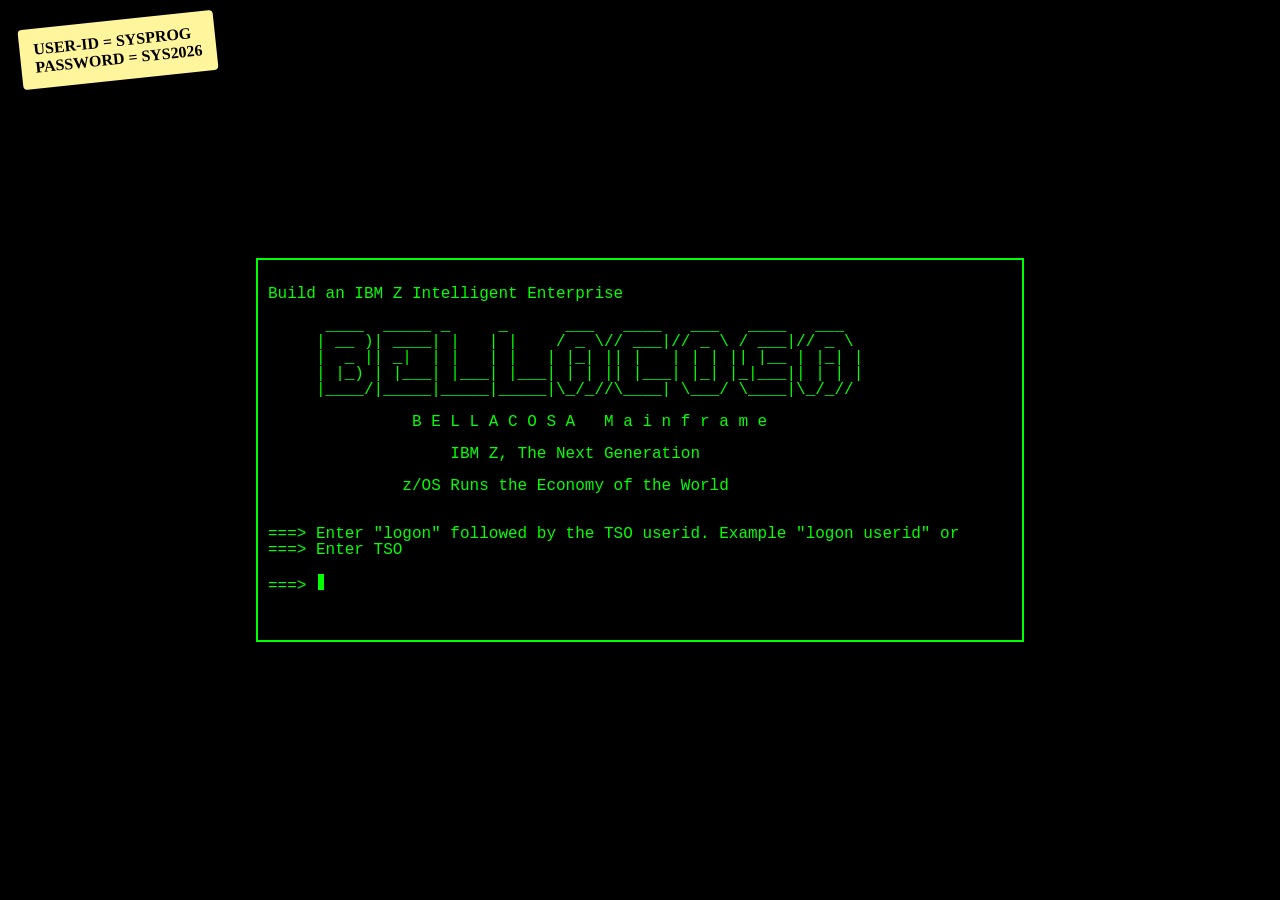
<file: index.html>
<!DOCTYPE html>
<html lang="pt-BR">
<head>
<meta charset="UTF-8" />
<title>Bellacosa Mainframe TSO</title>

<style>
body{
  background:#000;
  margin:0;
  height:100vh;
  display:flex;
  align-items:center;
  justify-content:center;
  font-family:"Courier New", monospace;
  position:relative;
}

/* ===== POST-IT ===== */

.postit{
  position:absolute;
  top:20px;
  left:20px;
  background:#FFF59D;
  color:#000;
  padding:12px 14px;
  font-family:"Comic Sans MS", cursive;
  font-weight:bold;
  text-transform:uppercase;
  box-shadow:3px 5px 10px rgba(0,0,0,0.6);
  transform:rotate(-6deg);
  border-radius:4px;
  z-index:10;
}

/* ===== TELA 3270 ===== */

#screen{
  width:80ch;
  height:24em;
  color:#00FF00;
  background:#000;
  padding:10px;
  box-sizing:border-box;
  white-space:pre;
  line-height:1em;
  border:2px solid #00FF00;
}

/* ===== CURSOR ===== */

.cursor{
  display:inline-block;
  width:0.65ch;
  height:1em;
  background:#00FF00;
  margin-left:2px;
  animation:blink 1s steps(1) infinite;
}

@keyframes blink{
  50%{ background:transparent; }
}

.error{ color:#FF4040; }
</style>
</head>

<body>

<div class="postit">
USER-ID = SYSPROG<br>
PASSWORD = SYS2026
</div>

<div id="screen"></div>

<script>
const screen = document.getElementById("screen");

/* ===== SOM VINTAGE ===== */

const ctx = new (window.AudioContext || window.webkitAudioContext)();

function beep(freq=900, dur=0.03){
  const o = ctx.createOscillator();
  const g = ctx.createGain();
  o.frequency.value = freq;
  o.type = "square";
  o.connect(g);
  g.connect(ctx.destination);
  g.gain.setValueAtTime(0.05, ctx.currentTime);
  o.start();
  o.stop(ctx.currentTime + dur);
}

/* ===== TELA ===== */

const ascii = `
Build an IBM Z Intelligent Enterprise

      ____  _____ _     _      ___   ____   ___   ____   ___  
     | __ )| ____| |   | |    / _ \\// ___|// _ \\ / ___|// _ \\ 
     |  _ \|| _|  | |   | |   | |_| || |   | | | || |__ | |_| |
     | |_) | |___| |___| |___| | | || |___| |_| |_|___|| | | | 
     |____/|_____|_____|_____|\\_/\_//\\____| \\___/ \\____|\\_/\_// 
 
               B E L L A C O S A   M a i n f r a m e

                   IBM Z, The Next Generation
 
              z/OS Runs the Economy of the World


===> Enter "logon" followed by the TSO userid. Example "logon userid" or
===> Enter TSO
`;

let buffer = "";

/* ===== DESENHO ===== */

function draw(message=""){
  buffer = "";

  screen.innerHTML =
ascii +
(message ? message + "\n" : "") +
"\n===> <span id='cmd'></span><span class='cursor'></span>";

  document.addEventListener("keydown", keyHandler);
}

/* ===== TECLADO ===== */

function keyHandler(e){

  if(e.key.length === 1){
    buffer += e.key;
    beep(950);
  }

  if(e.key === "Backspace"){
    buffer = buffer.slice(0,-1);
    beep(600);
    e.preventDefault();
  }

  if(e.key === "Enter"){
    beep(350,0.08);
    process(buffer.trim());
    return;
  }

  document.getElementById("cmd").textContent = buffer;
}

/* ===== PROCESSAMENTO ===== */

function process(cmd){

  const c = cmd.toLowerCase();

  document.removeEventListener("keydown", keyHandler);

  if(c === "logon" || c === "logon sysprog"){
    window.location.href = "logon.html";
    return;
  }

  draw(
    "IKJ56700A INVALID COMMAND NAME\n" +
    "IKJ56701I PLEASE ENTER LOGON"
  );
}

draw();
</script>

</body>
</html>
</file>
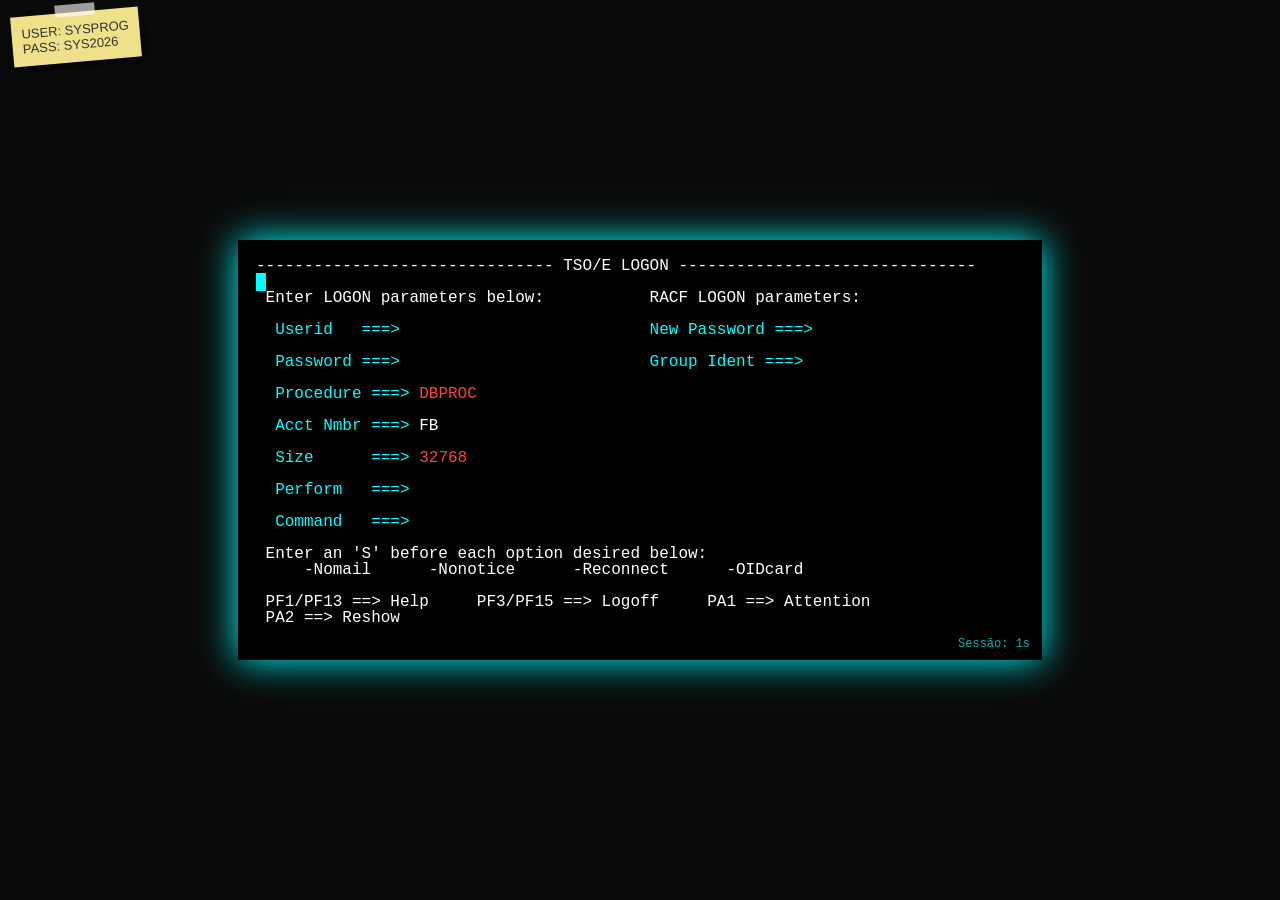
<file: logon.html>
<!DOCTYPE html>
<html lang="pt-BR">
<head>
<meta charset="UTF-8">
<meta name="viewport" content="width=device-width, initial-scale=1.0">

<title>TSO/E LOGON — RACF Panel</title>

<meta name="description" content="Simulador fiel do painel TSO/E LOGON com RACF em terminal IBM 3270.">
<meta name="keywords" content="TSO, RACF, zOS, mainframe, 3270, IBM, logon">
<meta name="robots" content="index, follow">

<style>
body{
    margin:0;
    background:#0a0a0a;
    display:flex;
    align-items:center;
    justify-content:center;
    height:100vh;
    font-family:"Courier New", monospace;
}

/* TERMINAL */
#screen{
    background:#000;
    color:#ffffff;
    padding:18px;
    box-shadow:0 0 35px #00ffff;
    width:80ch;
    height:24em;
    line-height:1em;
    white-space:pre;
    position:relative;
}

/* CORES ESTILO 3270 */
.cyan{ color:#00ffff; }
.red{ color:#ff4040; }

/* CURSOR */
.cursor{
    background:#00ffff;
    color:#000;
    animation:blink 1s steps(1) infinite;
}
@keyframes blink{
    50%{background:transparent;color:#00ffff;}
}

/* POST-IT */
#note{
    position:absolute;
    top:12px;
    left:12px;
    background:#efe08a;
    color:#333;
    padding:10px;
    font-family:Arial;
    font-size:13px;
    transform:rotate(-5deg);
    box-shadow:4px 4px 8px rgba(0,0,0,.7);
}

#note:before{
    content:"";
    position:absolute;
    top:-8px;
    left:35%;
    width:40px;
    height:12px;
    background:rgba(255,255,255,.6);
}

/* TIMER */
#timer{
    position:absolute;
    bottom:8px;
    right:12px;
    font-size:12px;
    color:#00ffff;
    opacity:.7;
}
</style>
</head>

<body>

<div id="note">
USER: SYSPROG<br>
PASS: SYS2026
</div>

<div id="screen"></div>

<script>
const COLS=80;

let user="";
let pass="";
let field="user";
let message="";

const screen=document.getElementById("screen");

/* CONTADOR */
let start=Date.now();
setInterval(()=>{
  const s=Math.floor((Date.now()-start)/1000);
  document.getElementById("timer").textContent="Sessão: "+s+"s";
},1000);

/* DESENHAR */
function draw(){

let lines=[

"------------------------------- TSO/E LOGON -------------------------------",
"",
" Enter LOGON parameters below:           RACF LOGON parameters:",
"",
" <span class='cyan'> Userid   ===></span> " + user.padEnd(8) +
"                 <span class='cyan'>New Password ===></span>",
"",
" <span class='cyan'> Password ===></span> " + "*".repeat(pass.length).padEnd(8) +
"                 <span class='cyan'>Group Ident ===></span>",
"",
" <span class='cyan'> Procedure ===></span> <span class='red'>DBPROC</span>",
"",
" <span class='cyan'> Acct Nmbr ===></span> FB",
"",
" <span class='cyan'> Size      ===></span> <span class='red'>32768</span>",
"",
" <span class='cyan'> Perform   ===></span>",
"",
" <span class='cyan'> Command   ===></span>",
"",
" Enter an 'S' before each option desired below:",
"     -Nomail      -Nonotice      -Reconnect      -OIDcard",
"",
" PF1/PF13 ==> Help     PF3/PF15 ==> Logoff     PA1 ==> Attention",
" PA2 ==> Reshow",
"",
" " + message,
"",
"",
"",
""
];

let out=lines.map(l=>l.padEnd(COLS)).join("\n");

/* CURSOR */
if(field==="user"){
  out=out.replace(
    user.padEnd(8),
    user + "<span class='cursor'> </span>"
  );
}else{
  out=out.replace(
    "*".repeat(pass.length).padEnd(8),
    "*".repeat(pass.length) + "<span class='cursor'> </span>"
  );
}

screen.innerHTML = out + "<div id='timer'></div>";
}

draw();

/* TECLADO */
document.addEventListener("keydown", e=>{

if(e.key==="Backspace"){
  if(field==="user") user=user.slice(0,-1);
  else pass=pass.slice(0,-1);
}

else if(e.key==="Tab"){
  e.preventDefault();
  field = field==="user" ? "pass" : "user";
}

else if(e.key==="Enter"){

  if(field==="user"){
    field="pass";
  }else{

    if(user==="SYSPROG" && pass==="SYS2026"){
      message=" IKJ56700I LOGON IN PROGRESS";
      draw();

      setTimeout(()=>{
        window.location.href="simulador.html";
      },1200);

      return;
    }else{
      message=" IKJ56701I INVALID USERID OR PASSWORD";
      user="";
      pass="";
      field="user";
    }
  }
}

else if(e.key.length===1){
  if(field==="user") user+=e.key.toUpperCase();
  else pass+=e.key.toUpperCase();
}

draw();

});
</script>

</body>
</html>
</file>
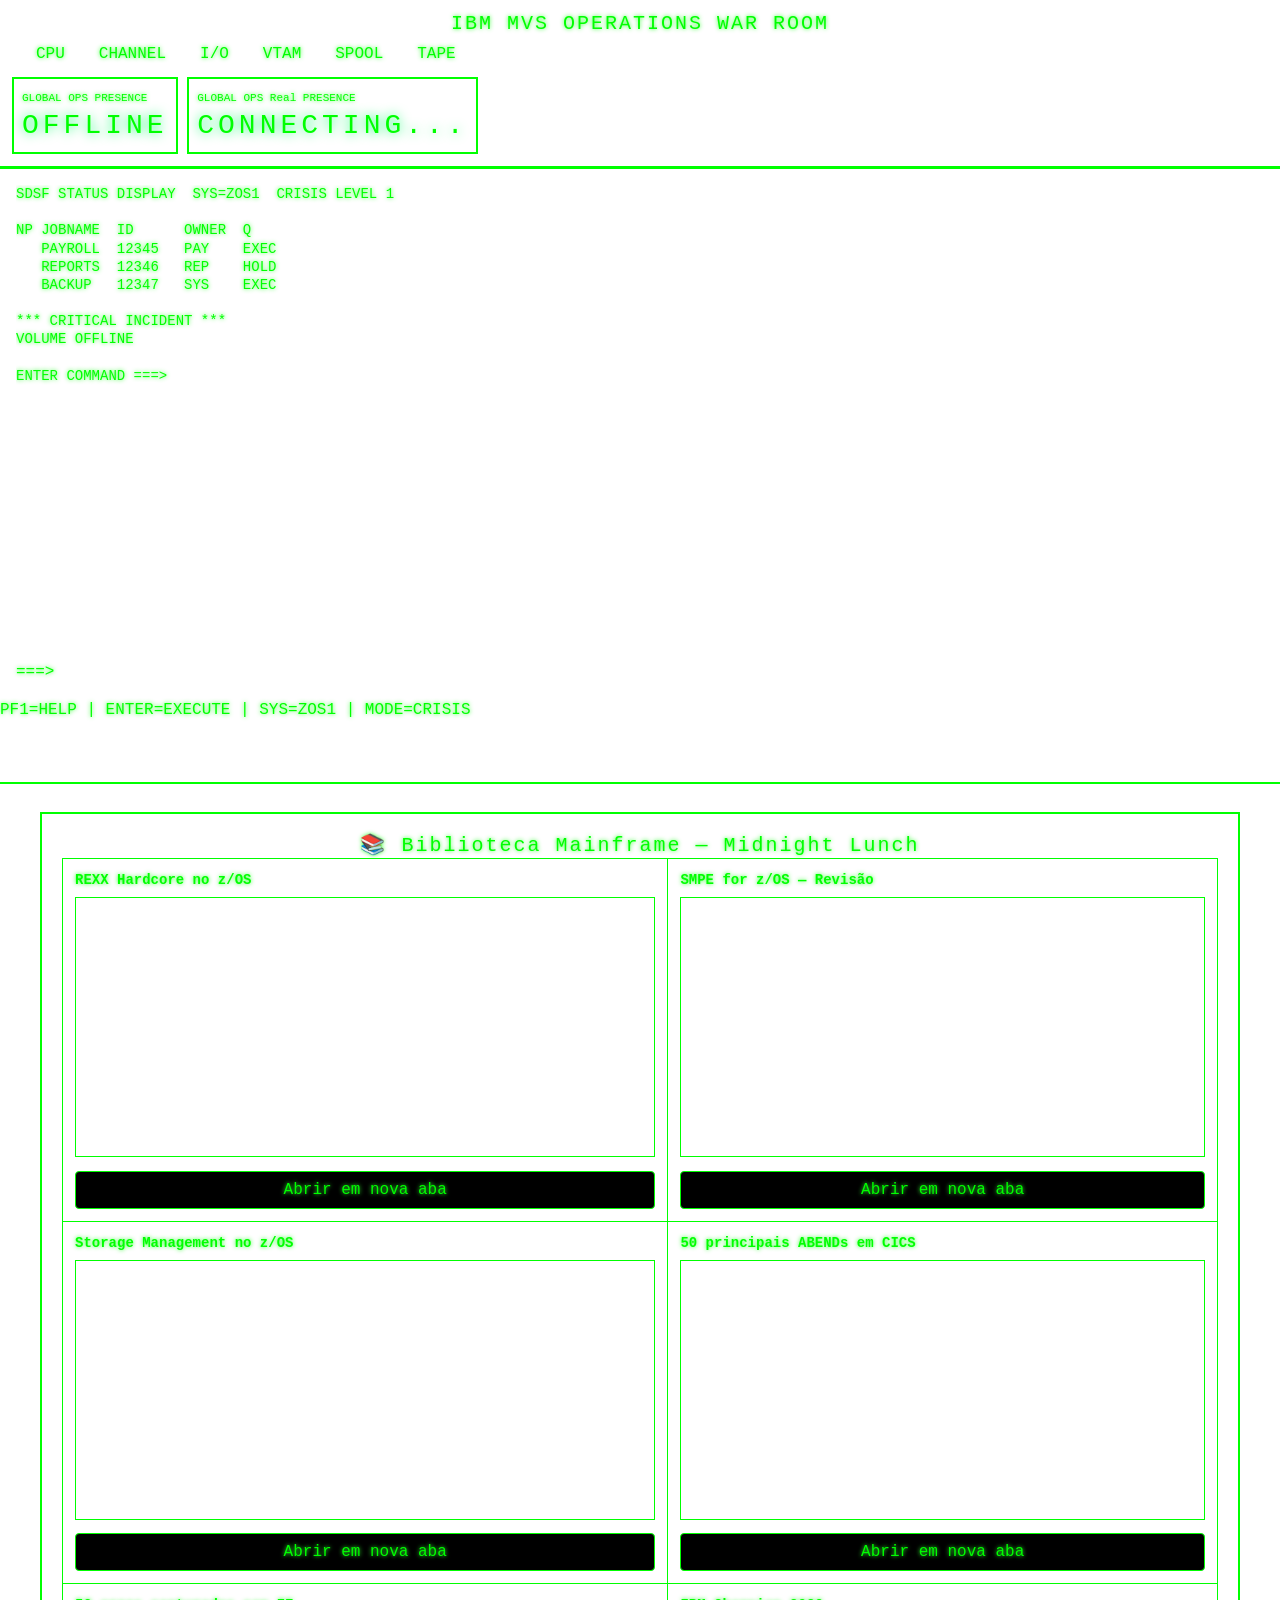
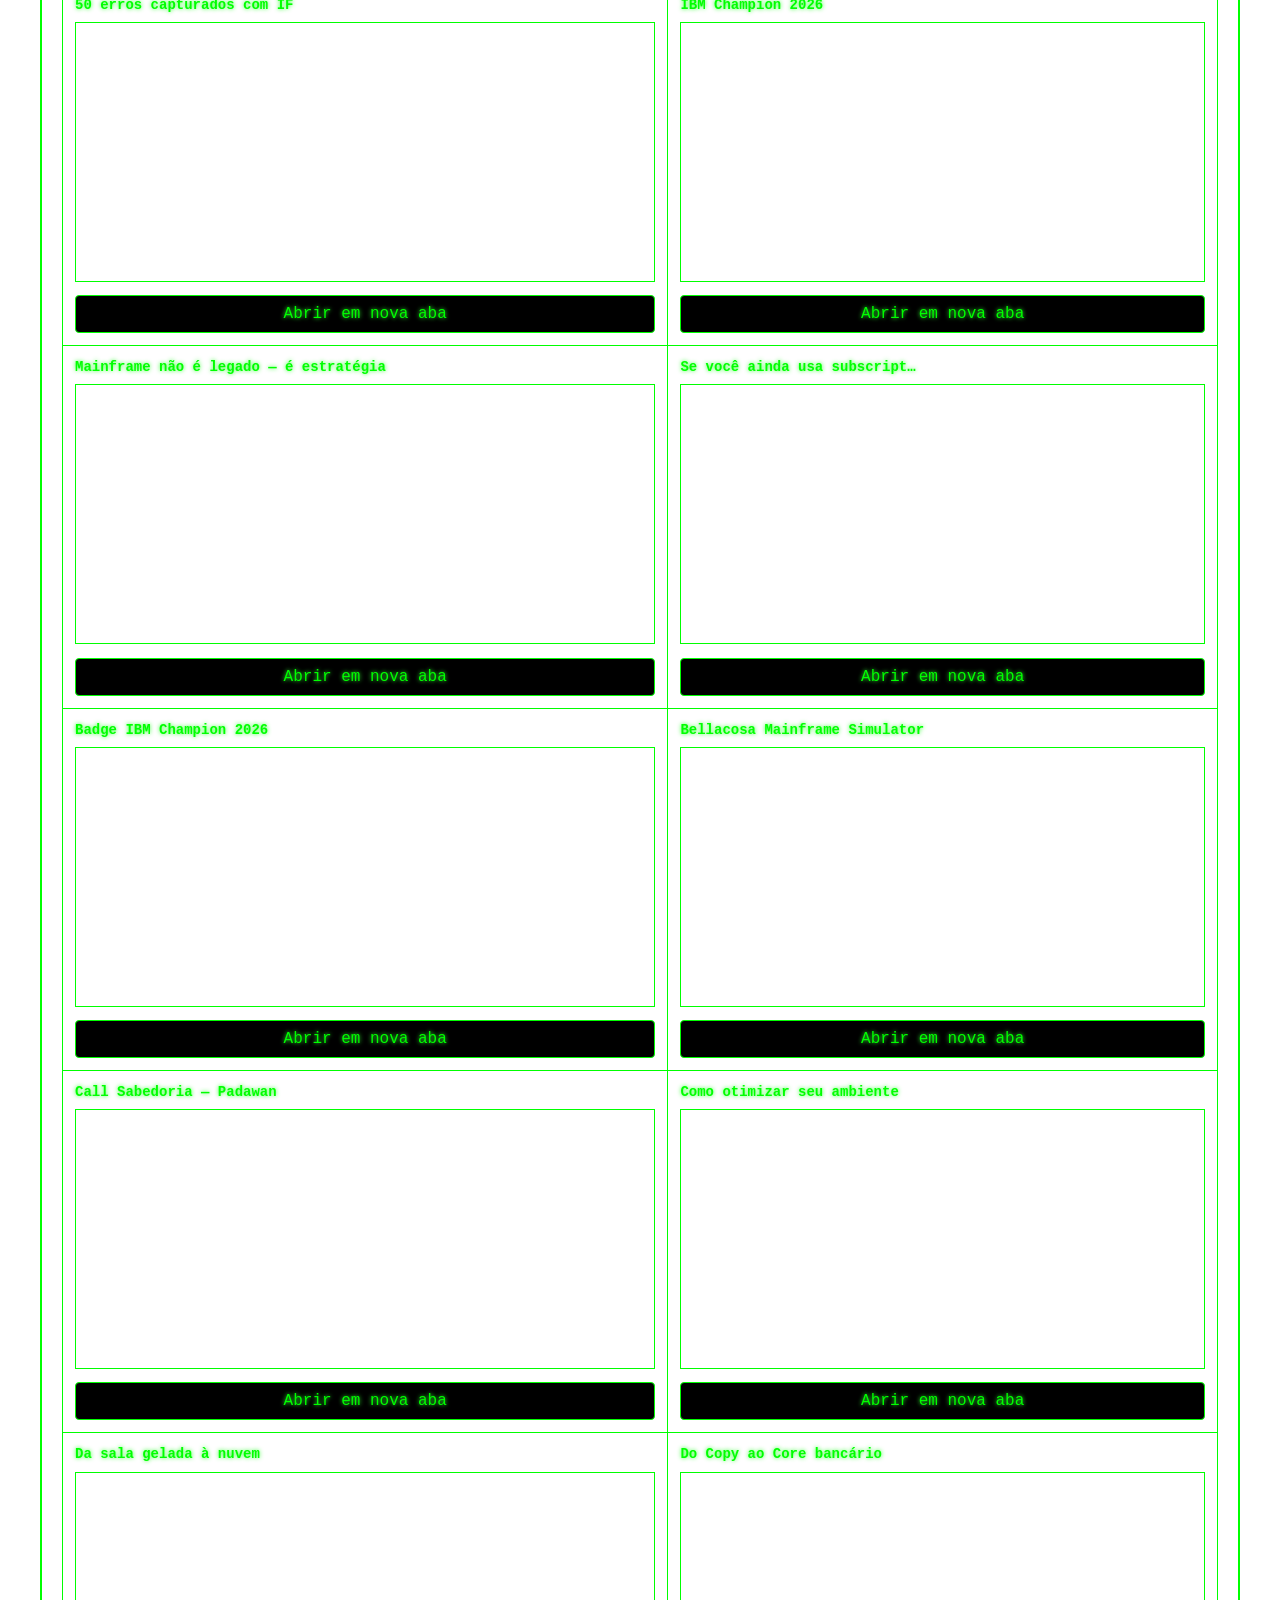
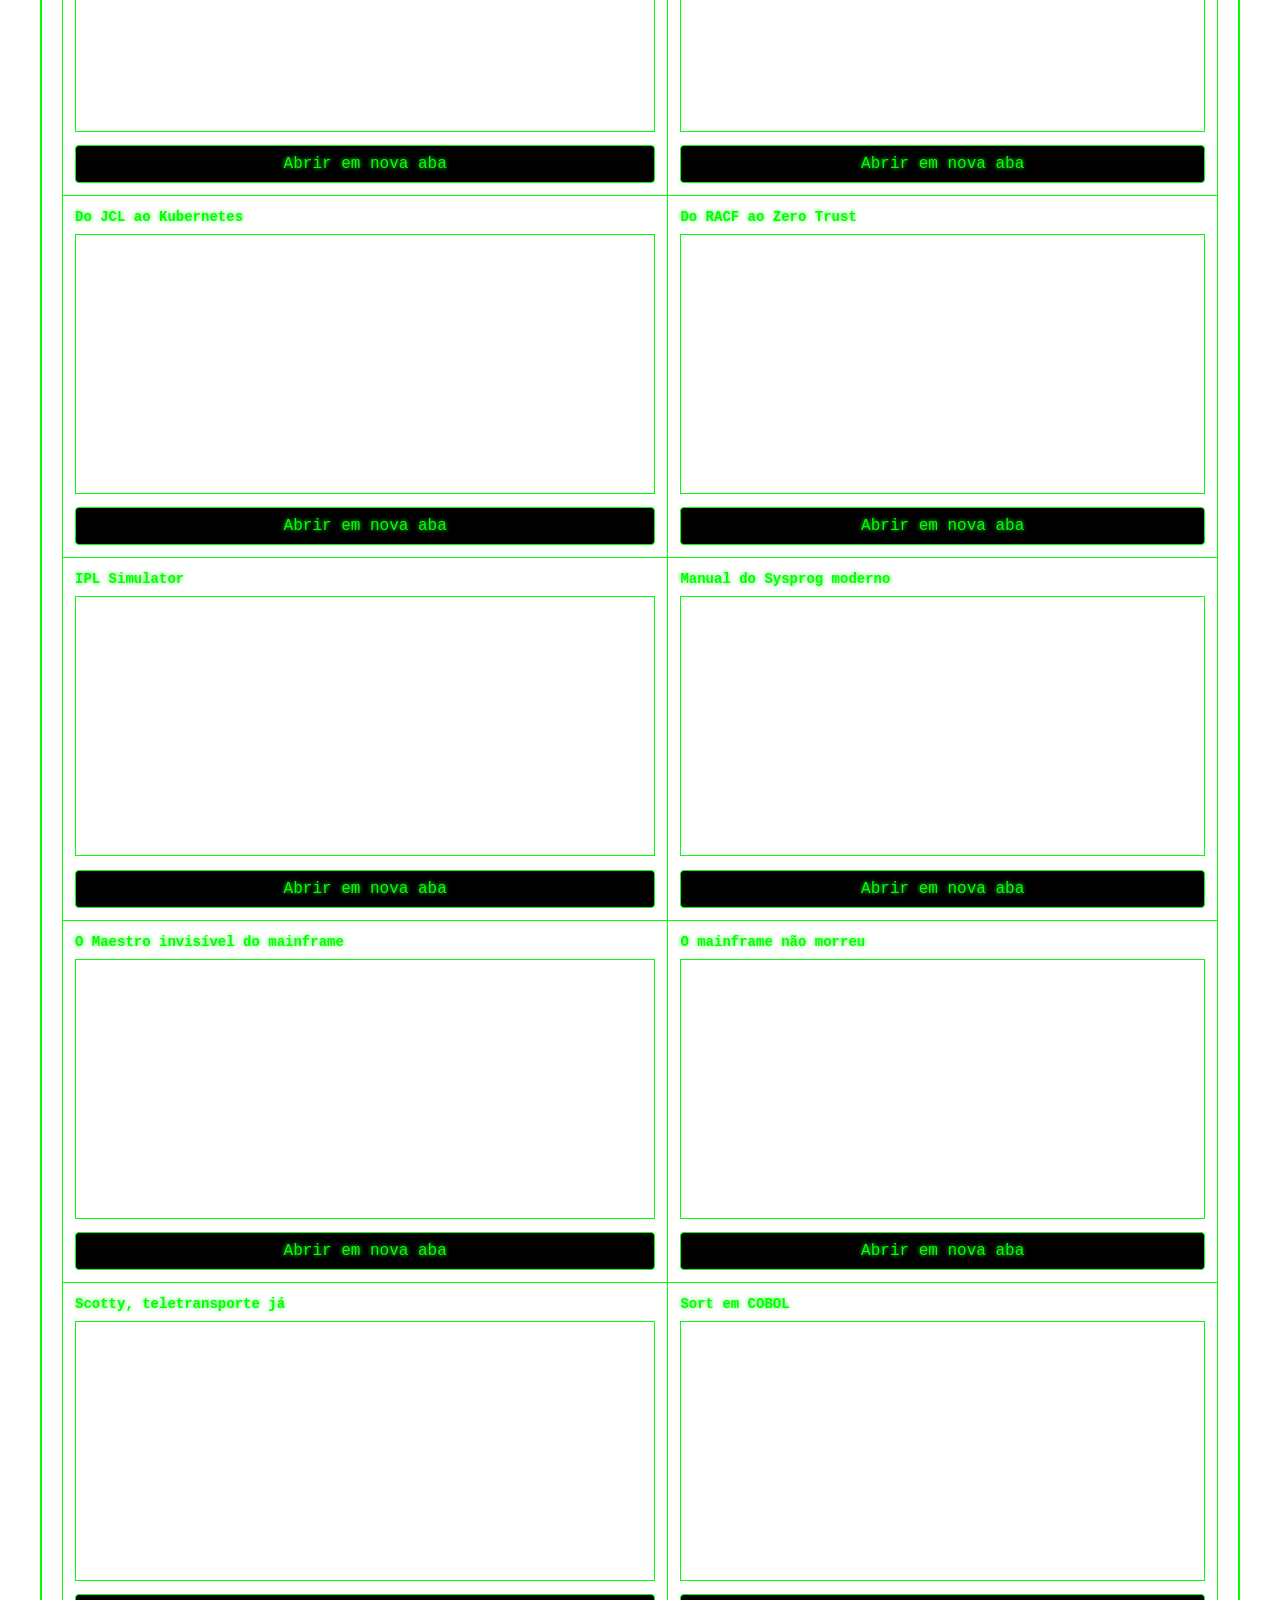
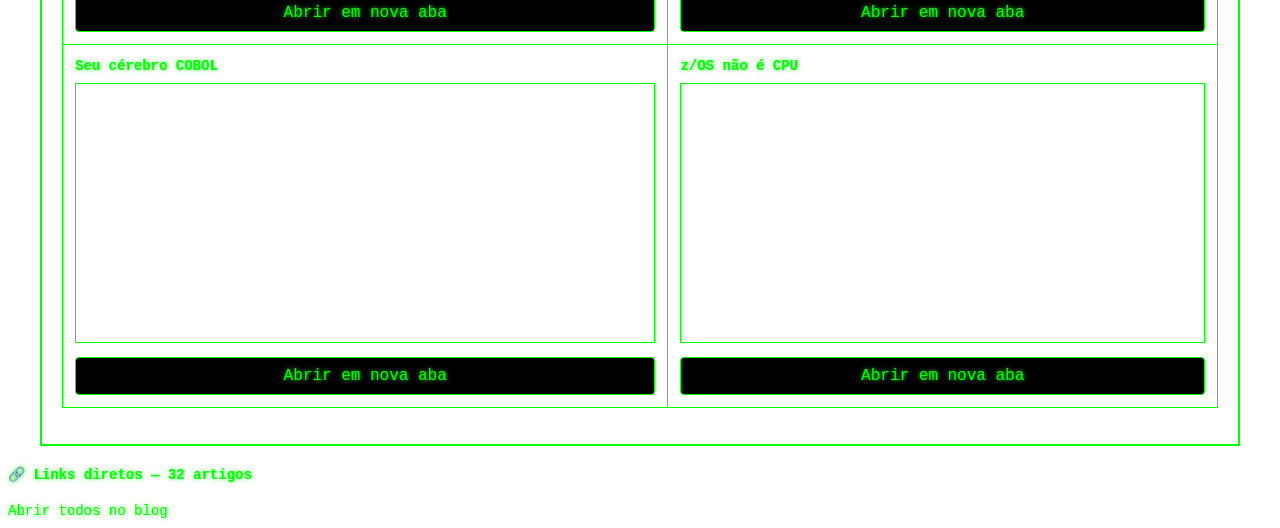
<file: simulador.html>
<!DOCTYPE html>
<html lang="pt-BR">
<head>
<meta charset="UTF-8">

<title>IBM MVS War Room — SysProg Crisis Simulator</title>

<meta name="description" content="Simulador avançado de troubleshooting MVS z/OS com console 3270 SDSF para treinamento de SysProg.">
<meta name="keywords" content="mainframe, MVS, zOS, SDSF, JES2, sysprog, IBM Z, 3270, troubleshooting">
<meta name="viewport" content="width=device-width, initial-scale=1">

<link rel="stylesheet"
href="https://maxcdn.bootstrapcdn.com/bootstrap/4.5.2/css/bootstrap.min.css">
<link rel="stylesheet" href="assets/styles/style.css">
<link rel="stylesheet" href="assets/styles/warroom.css">


<meta charset="UTF-8">
<title>📚 Biblioteca Mainframe — Midnight Lunch</title>

</head>

<body>

<header>

<h1>IBM MVS OPERATIONS WAR ROOM</h1>

<div class="ledPanel">

<div class="led red blink"></div>CPU
<div class="led yellow blink-slow"></div>CHANNEL
<div class="led green on"></div>I/O
<div class="led blue blink"></div>VTAM
<div class="led white blink-slow"></div>SPOOL
<div class="led orange off" id="tapeLed"></div>TAPE

</div>

<div id="visitorBox">
<span class="label">GLOBAL OPS PRESENCE</span>
<div id="visitorCounter">000000000</div>
</div>

<div id="visitorBox">
  <span class="label">GLOBAL OPS Real PRESENCE</span>
  <div id="visitorCounter">CONNECTING...</div>
</div>

</header>

<main>

<div id="terminal">

<pre id="screen"></pre>

<div class="cmd">
===> <input id="cmdInput" autofocus autocomplete="off">
</div>

</div>

PF1=HELP | ENTER=EXECUTE | SYS=ZOS1 | MODE=CRISIS

</main>




<script src="assets/scripts/warroom.js"></script>
<script src="assets/scripts/script.js"></script>


<br>
<br>


<footer>

<div class="container-box">

<h1>📚 Biblioteca Mainframe — Midnight Lunch</h1>

<table class="table table-bordered">

<tr>
<td>
<b>REXX Hardcore no z/OS</b>
<iframe class="preview" src="https://eljefemidnightlunch.blogspot.com/2010/11/rexx-hardcore-no-zos-automacao-controle.html"></iframe>
<a target="_blank" class="btn btn-primary open-btn"
href="https://eljefemidnightlunch.blogspot.com/2010/11/rexx-hardcore-no-zos-automacao-controle.html">Abrir em nova aba</a>
</td>

<td>
<b>SMPE for z/OS — Revisão</b>
<iframe class="preview" src="https://eljefemidnightlunch.blogspot.com/2010/11/smpe-for-zos-uma-revisao.html"></iframe>
<a target="_blank" class="btn btn-primary open-btn"
href="https://eljefemidnightlunch.blogspot.com/2010/11/smpe-for-zos-uma-revisao.html">Abrir em nova aba</a>
</td>
</tr>

<tr>
<td>
<b>Storage Management no z/OS</b>
<iframe class="preview" src="https://eljefemidnightlunch.blogspot.com/2010/12/ibm-mainframe-storage-management-no-zos.html"></iframe>
<a target="_blank" class="btn btn-primary open-btn"
href="https://eljefemidnightlunch.blogspot.com/2010/12/ibm-mainframe-storage-management-no-zos.html">Abrir em nova aba</a>
</td>

<td>
<b>50 principais ABENDs em CICS</b>
<iframe class="preview" src="https://eljefemidnightlunch.blogspot.com/2010/12/os-50-principais-abends-em-cics.html"></iframe>
<a target="_blank" class="btn btn-primary open-btn"
href="https://eljefemidnightlunch.blogspot.com/2010/12/os-50-principais-abends-em-cics.html">Abrir em nova aba</a>
</td>
</tr>

<tr>
<td>
<b>50 erros capturados com IF</b>
<iframe class="preview" src="https://eljefemidnightlunch.blogspot.com/2026/02/50-erros-que-voce-pode-capturar-com-if.html"></iframe>
<a target="_blank" class="btn btn-primary open-btn"
href="https://eljefemidnightlunch.blogspot.com/2026/02/50-erros-que-voce-pode-capturar-com-if.html">Abrir em nova aba</a>
</td>

<td>
<b>IBM Champion 2026</b>
<iframe class="preview" src="https://eljefemidnightlunch.blogspot.com/2026/02/ibm-champion-2026-once-again.html"></iframe>
<a target="_blank" class="btn btn-primary open-btn"
href="https://eljefemidnightlunch.blogspot.com/2026/02/ibm-champion-2026-once-again.html">Abrir em nova aba</a>
</td>
</tr>

<tr>
<td>
<b>Mainframe não é legado — é estratégia</b>
<iframe class="preview" src="https://eljefemidnightlunch.blogspot.com/2026/02/mainframe-nao-e-legado-e-estrategia.html"></iframe>
<a target="_blank" class="btn btn-primary open-btn"
href="https://eljefemidnightlunch.blogspot.com/2026/02/mainframe-nao-e-legado-e-estrategia.html">Abrir em nova aba</a>
</td>

<td>
<b>Se você ainda usa subscript…</b>
<iframe class="preview" src="https://eljefemidnightlunch.blogspot.com/2026/02/se-voce-ainda-usa-subscript-o-batch-ja.html"></iframe>
<a target="_blank" class="btn btn-primary open-btn"
href="https://eljefemidnightlunch.blogspot.com/2026/02/se-voce-ainda-usa-subscript-o-batch-ja.html">Abrir em nova aba</a>
</td>
</tr>

<tr>
<td>
<b>Badge IBM Champion 2026</b>
<iframe class="preview" src="https://eljefemidnightlunch.blogspot.com/2026/03/badge-ibm-champion-class-2026-gratidao.html"></iframe>
<a target="_blank" class="btn btn-primary open-btn"
href="https://eljefemidnightlunch.blogspot.com/2026/03/badge-ibm-champion-class-2026-gratidao.html">Abrir em nova aba</a>
</td>

<td>
<b>Bellacosa Mainframe Simulator</b>
<iframe class="preview" src="https://eljefemidnightlunch.blogspot.com/2026/03/bellacosa-mainframe-simulator-mainframe.html"></iframe>
<a target="_blank" class="btn btn-primary open-btn"
href="https://eljefemidnightlunch.blogspot.com/2026/03/bellacosa-mainframe-simulator-mainframe.html">Abrir em nova aba</a>
</td>
</tr>

<tr>
<td>
<b>Call Sabedoria — Padawan</b>
<iframe class="preview" src="https://eljefemidnightlunch.blogspot.com/2026/03/call-sabedoria-using-padawan-o-guia.html"></iframe>
<a target="_blank" class="btn btn-primary open-btn"
href="https://eljefemidnightlunch.blogspot.com/2026/03/call-sabedoria-using-padawan-o-guia.html">Abrir em nova aba</a>
</td>

<td>
<b>Como otimizar seu ambiente</b>
<iframe class="preview" src="https://eljefemidnightlunch.blogspot.com/2026/03/como-analisar-otimizar-e-evoluir-seu.html"></iframe>
<a target="_blank" class="btn btn-primary open-btn"
href="https://eljefemidnightlunch.blogspot.com/2026/03/como-analisar-otimizar-e-evoluir-seu.html">Abrir em nova aba</a>
</td>
</tr>

<tr>
<td>
<b>Da sala gelada à nuvem</b>
<iframe class="preview" src="https://eljefemidnightlunch.blogspot.com/2026/03/da-sala-gelada-do-mainframe-nuvem.html"></iframe>
<a target="_blank" class="btn btn-primary open-btn"
href="https://eljefemidnightlunch.blogspot.com/2026/03/da-sala-gelada-do-mainframe-nuvem.html">Abrir em nova aba</a>
</td>

<td>
<b>Do Copy ao Core bancário</b>
<iframe class="preview" src="https://eljefemidnightlunch.blogspot.com/2026/03/do-copy-ao-core-bancario-jornada-jedi.html"></iframe>
<a target="_blank" class="btn btn-primary open-btn"
href="https://eljefemidnightlunch.blogspot.com/2026/03/do-copy-ao-core-bancario-jornada-jedi.html">Abrir em nova aba</a>
</td>
</tr>

<tr>
<td>
<b>Do JCL ao Kubernetes</b>
<iframe class="preview" src="https://eljefemidnightlunch.blogspot.com/2026/03/do-jcl-ao-kubernetes-como-um-padawan.html"></iframe>
<a target="_blank" class="btn btn-primary open-btn"
href="https://eljefemidnightlunch.blogspot.com/2026/03/do-jcl-ao-kubernetes-como-um-padawan.html">Abrir em nova aba</a>
</td>

<td>
<b>Do RACF ao Zero Trust</b>
<iframe class="preview" src="https://eljefemidnightlunch.blogspot.com/2026/03/do-racf-ao-zero-trust-o-manual-secreto.html"></iframe>
<a target="_blank" class="btn btn-primary open-btn"
href="https://eljefemidnightlunch.blogspot.com/2026/03/do-racf-ao-zero-trust-o-manual-secreto.html">Abrir em nova aba</a>
</td>
</tr>

<tr>
<td>
<b>IPL Simulator</b>
<iframe class="preview" src="https://eljefemidnightlunch.blogspot.com/2026/03/ipl-simulator.html"></iframe>
<a target="_blank" class="btn btn-primary open-btn"
href="https://eljefemidnightlunch.blogspot.com/2026/03/ipl-simulator.html">Abrir em nova aba</a>
</td>

<td>
<b>Manual do Sysprog moderno</b>
<iframe class="preview" src="https://eljefemidnightlunch.blogspot.com/2026/03/manual-do-sysprog-moderno-python-no-zos.html"></iframe>
<a target="_blank" class="btn btn-primary open-btn"
href="https://eljefemidnightlunch.blogspot.com/2026/03/manual-do-sysprog-moderno-python-no-zos.html">Abrir em nova aba</a>
</td>
</tr>

<tr>
<td>
<b>O Maestro invisível do mainframe</b>
<iframe class="preview" src="https://eljefemidnightlunch.blogspot.com/2026/03/o-maestro-invisivel-do-mainframe-como-o.html"></iframe>
<a target="_blank" class="btn btn-primary open-btn"
href="https://eljefemidnightlunch.blogspot.com/2026/03/o-maestro-invisivel-do-mainframe-como-o.html">Abrir em nova aba</a>
</td>

<td>
<b>O mainframe não morreu</b>
<iframe class="preview" src="https://eljefemidnightlunch.blogspot.com/2026/03/o-mainframe-nao-morreu-ele-aprendeu.html"></iframe>
<a target="_blank" class="btn btn-primary open-btn"
href="https://eljefemidnightlunch.blogspot.com/2026/03/o-mainframe-nao-morreu-ele-aprendeu.html">Abrir em nova aba</a>
</td>
</tr>

<tr>
<td>
<b>Scotty, teletransporte já</b>
<iframe class="preview" src="https://eljefemidnightlunch.blogspot.com/2026/03/scotty-teletransporte-ja-o-dia-em-que-o.html"></iframe>
<a target="_blank" class="btn btn-primary open-btn"
href="https://eljefemidnightlunch.blogspot.com/2026/03/scotty-teletransporte-ja-o-dia-em-que-o.html">Abrir em nova aba</a>
</td>

<td>
<b>Sort em COBOL</b>
<iframe class="preview" src="https://eljefemidnightlunch.blogspot.com/2026/03/se-voce-nao-domina-sort-em-cobol-o.html"></iframe>
<a target="_blank" class="btn btn-primary open-btn"
href="https://eljefemidnightlunch.blogspot.com/2026/03/se-voce-nao-domina-sort-em-cobol-o.html">Abrir em nova aba</a>
</td>
</tr>

<tr>
<td>
<b>Seu cérebro COBOL</b>
<iframe class="preview" src="https://eljefemidnightlunch.blogspot.com/2026/03/seu-cerebro-cobol-esta-pronto-para.html"></iframe>
<a target="_blank" class="btn btn-primary open-btn"
href="https://eljefemidnightlunch.blogspot.com/2026/03/seu-cerebro-cobol-esta-pronto-para.html">Abrir em nova aba</a>
</td>

<td>
<b>z/OS não é CPU</b>
<iframe class="preview" src="https://eljefemidnightlunch.blogspot.com/2026/03/zos-nao-e-cpu-o-poder-invisivel-que.html"></iframe>
<a target="_blank" class="btn btn-primary open-btn"
href="https://eljefemidnightlunch.blogspot.com/2026/03/zos-nao-e-cpu-o-poder-invisivel-que.html">Abrir em nova aba</a>
</td>
</tr>

</table>

</div>


<b>🔗 Links diretos — 32 artigos</b><br><br>

<a target="_blank" href="https://eljefemidnightlunch.blogspot.com/">Abrir todos no blog</a>

</footer>

</body>
</html>
</file>
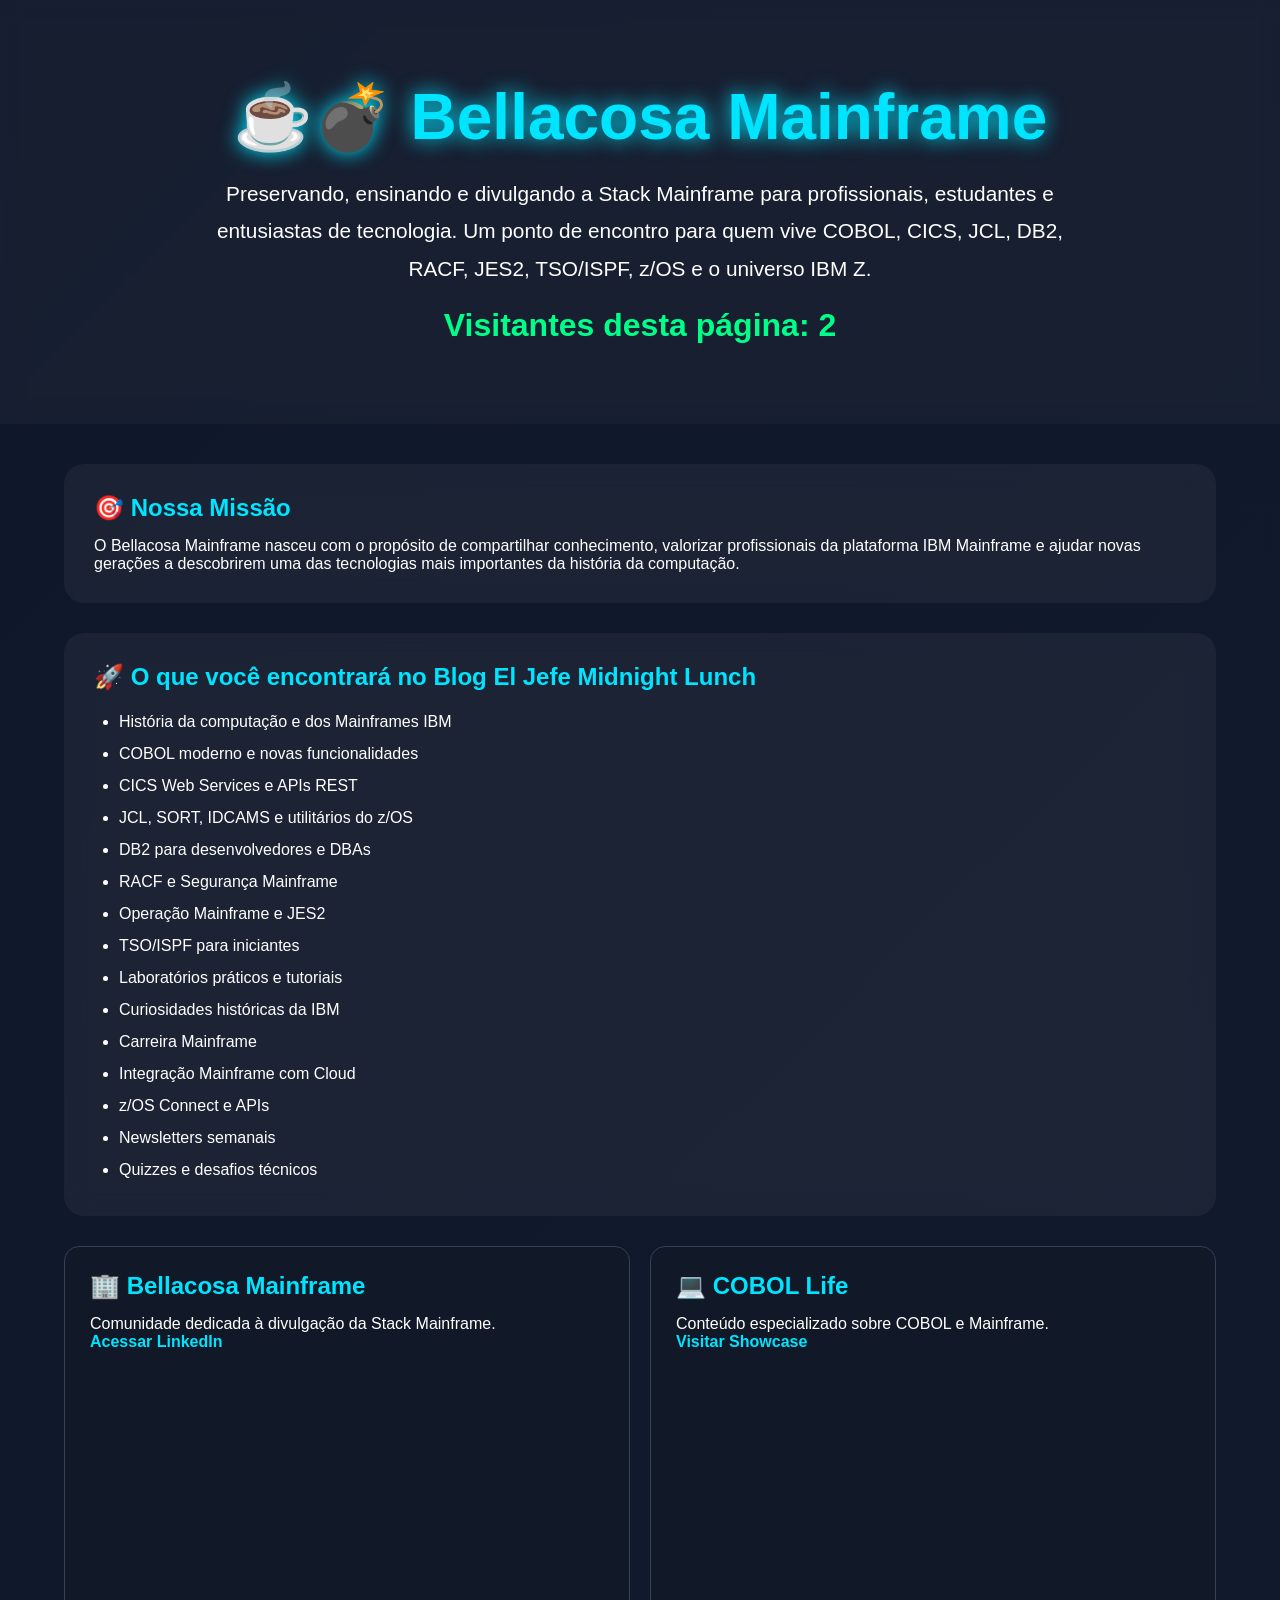
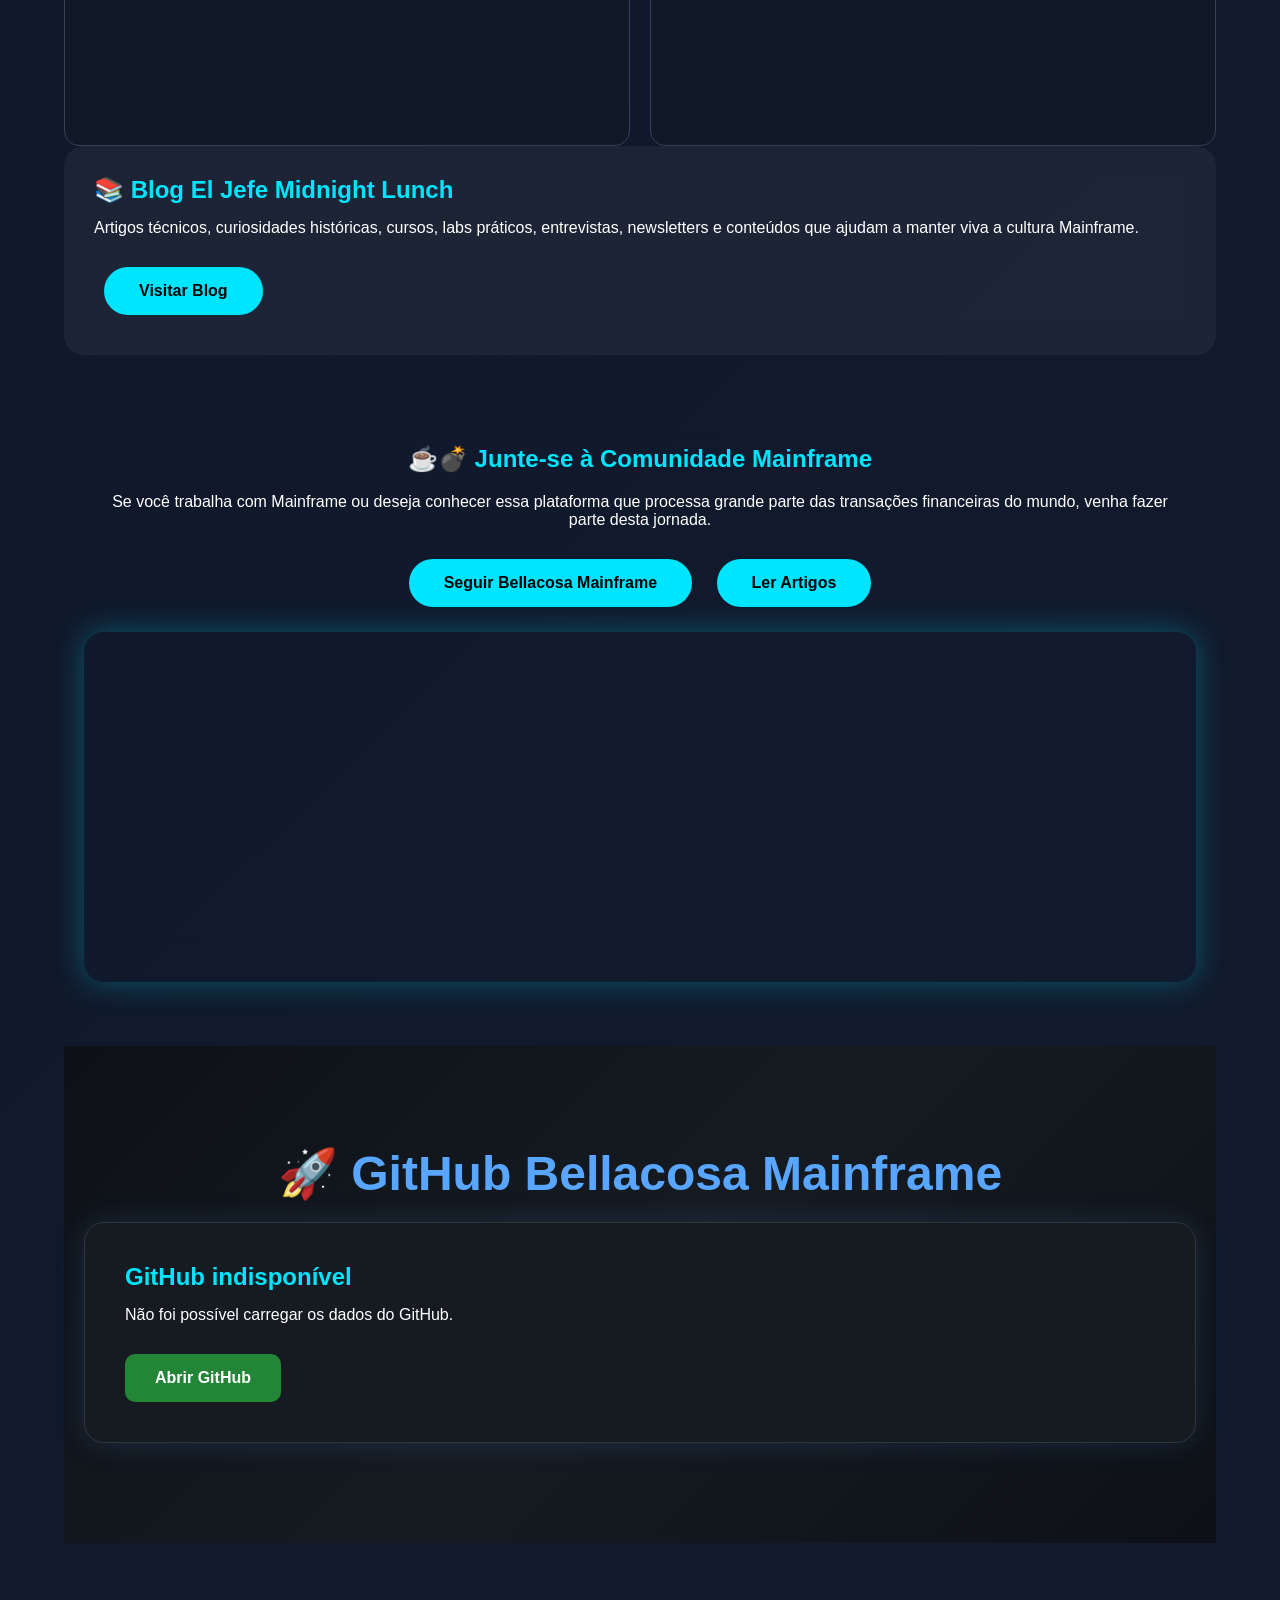
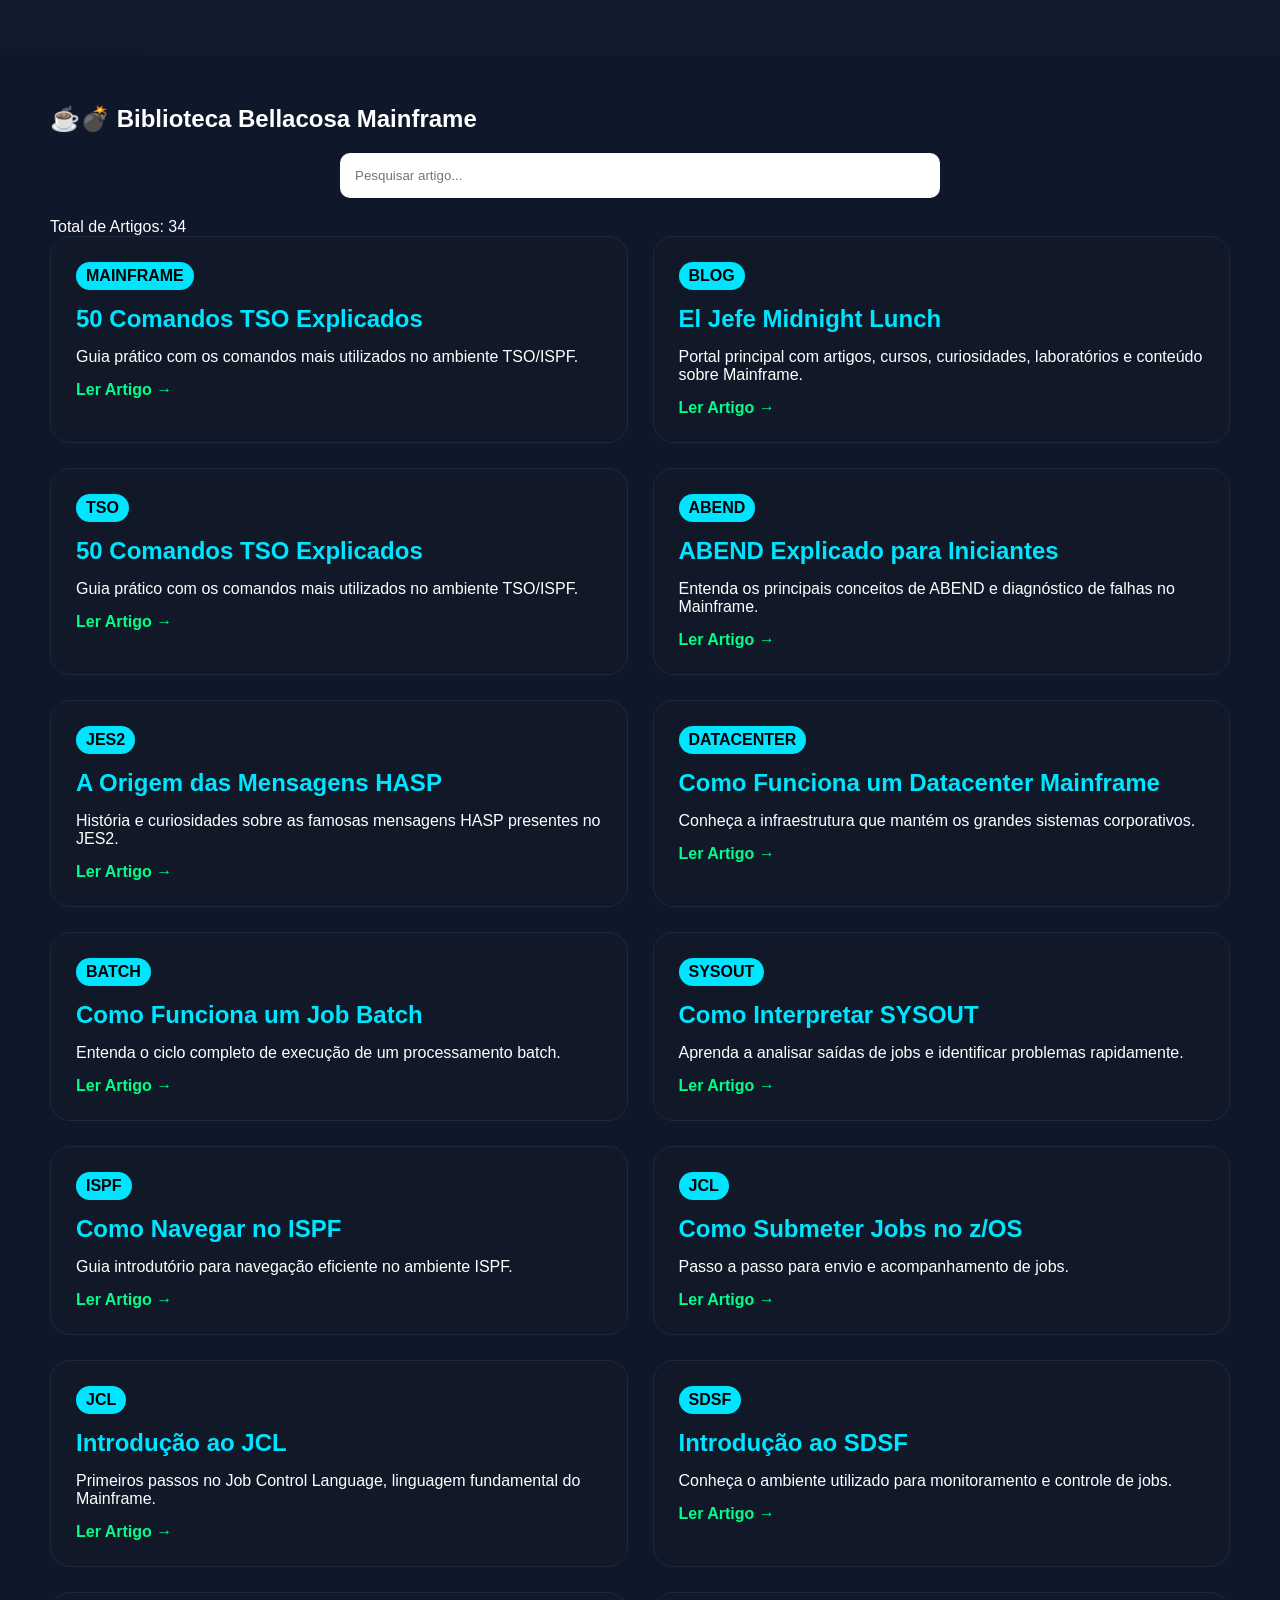
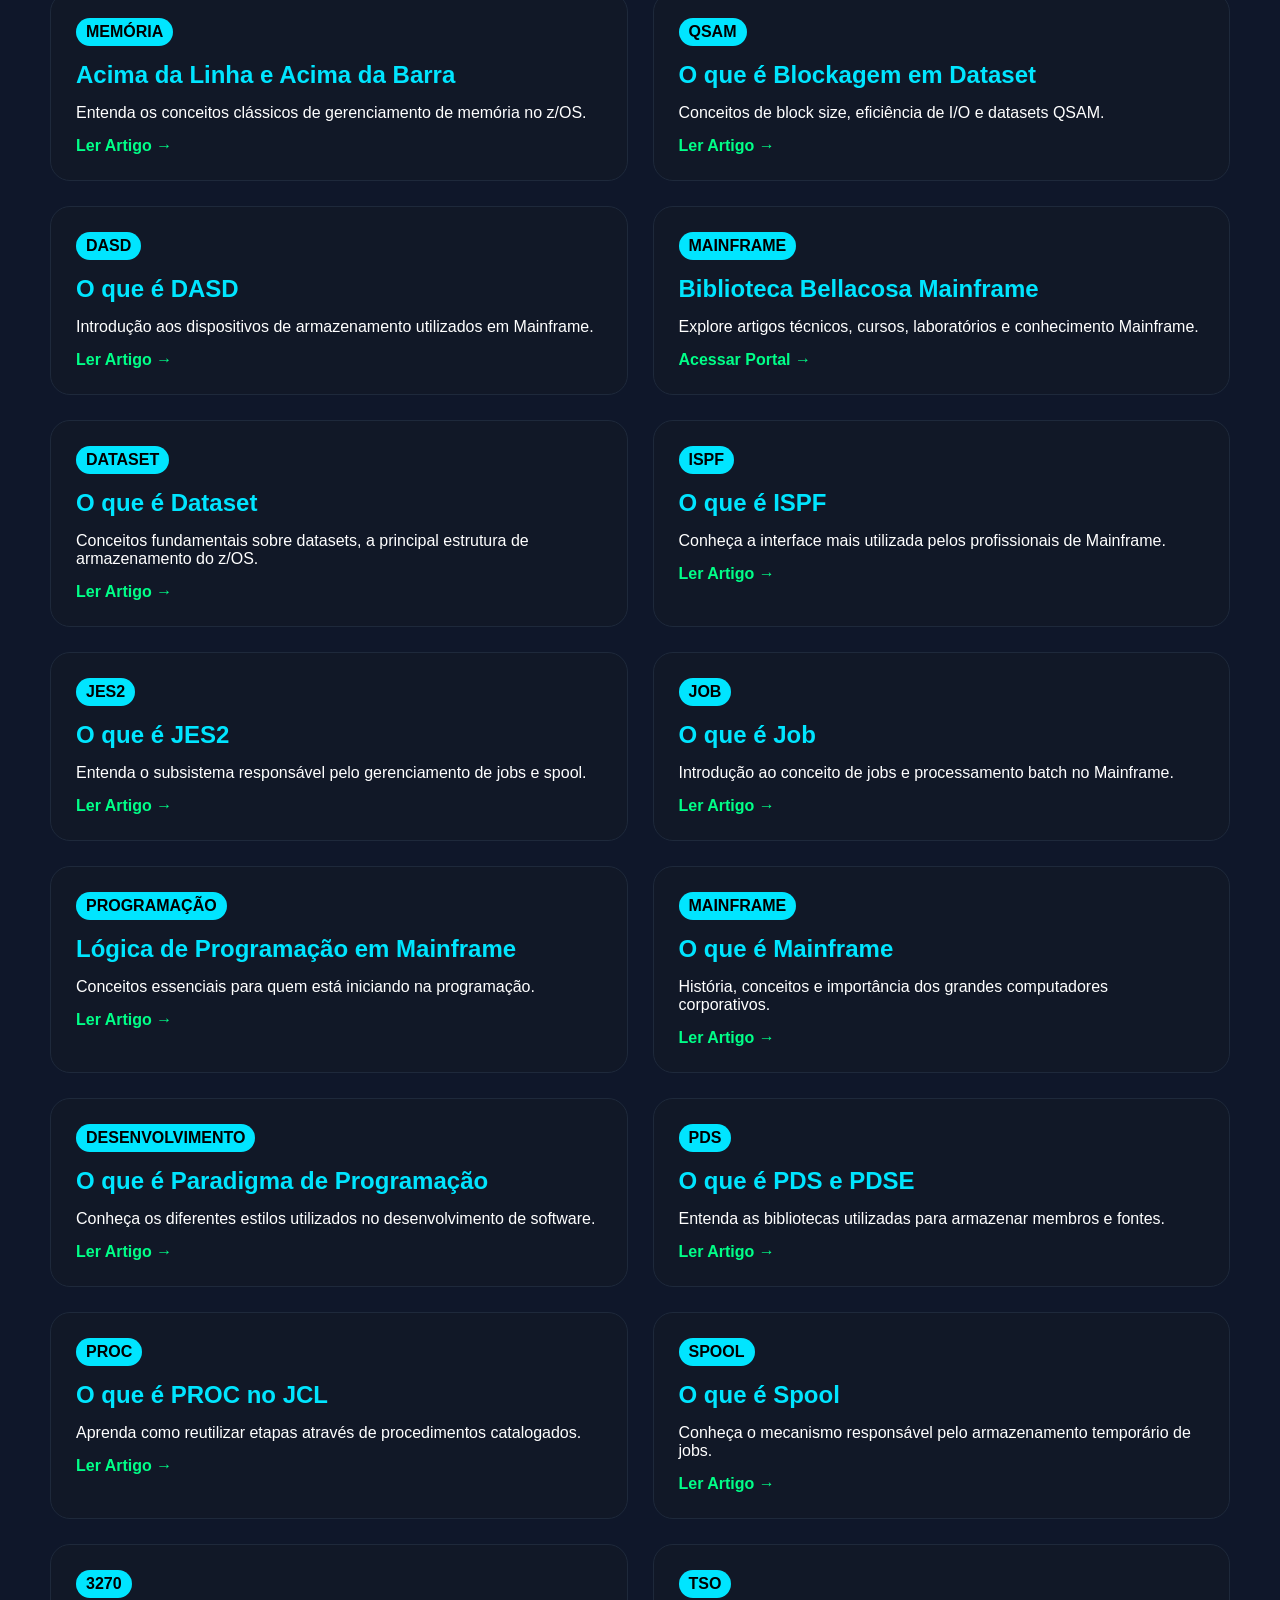
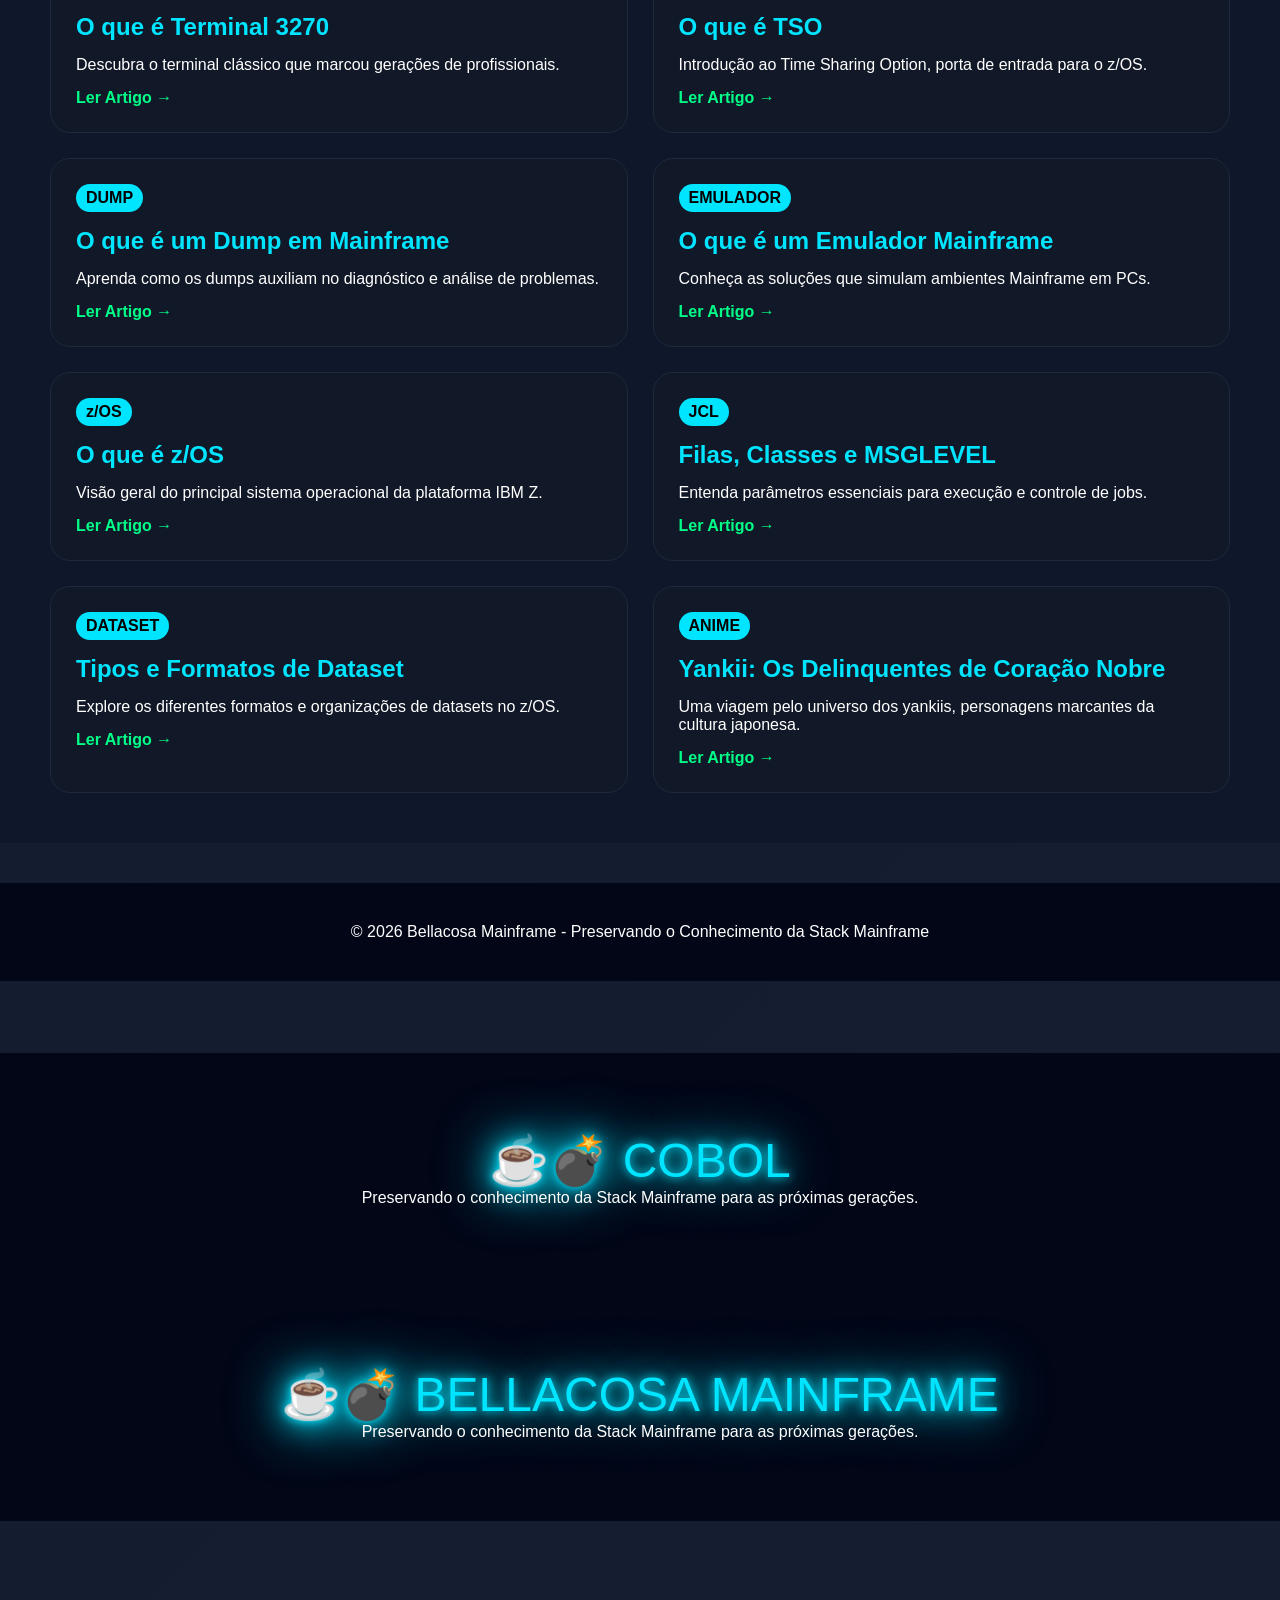
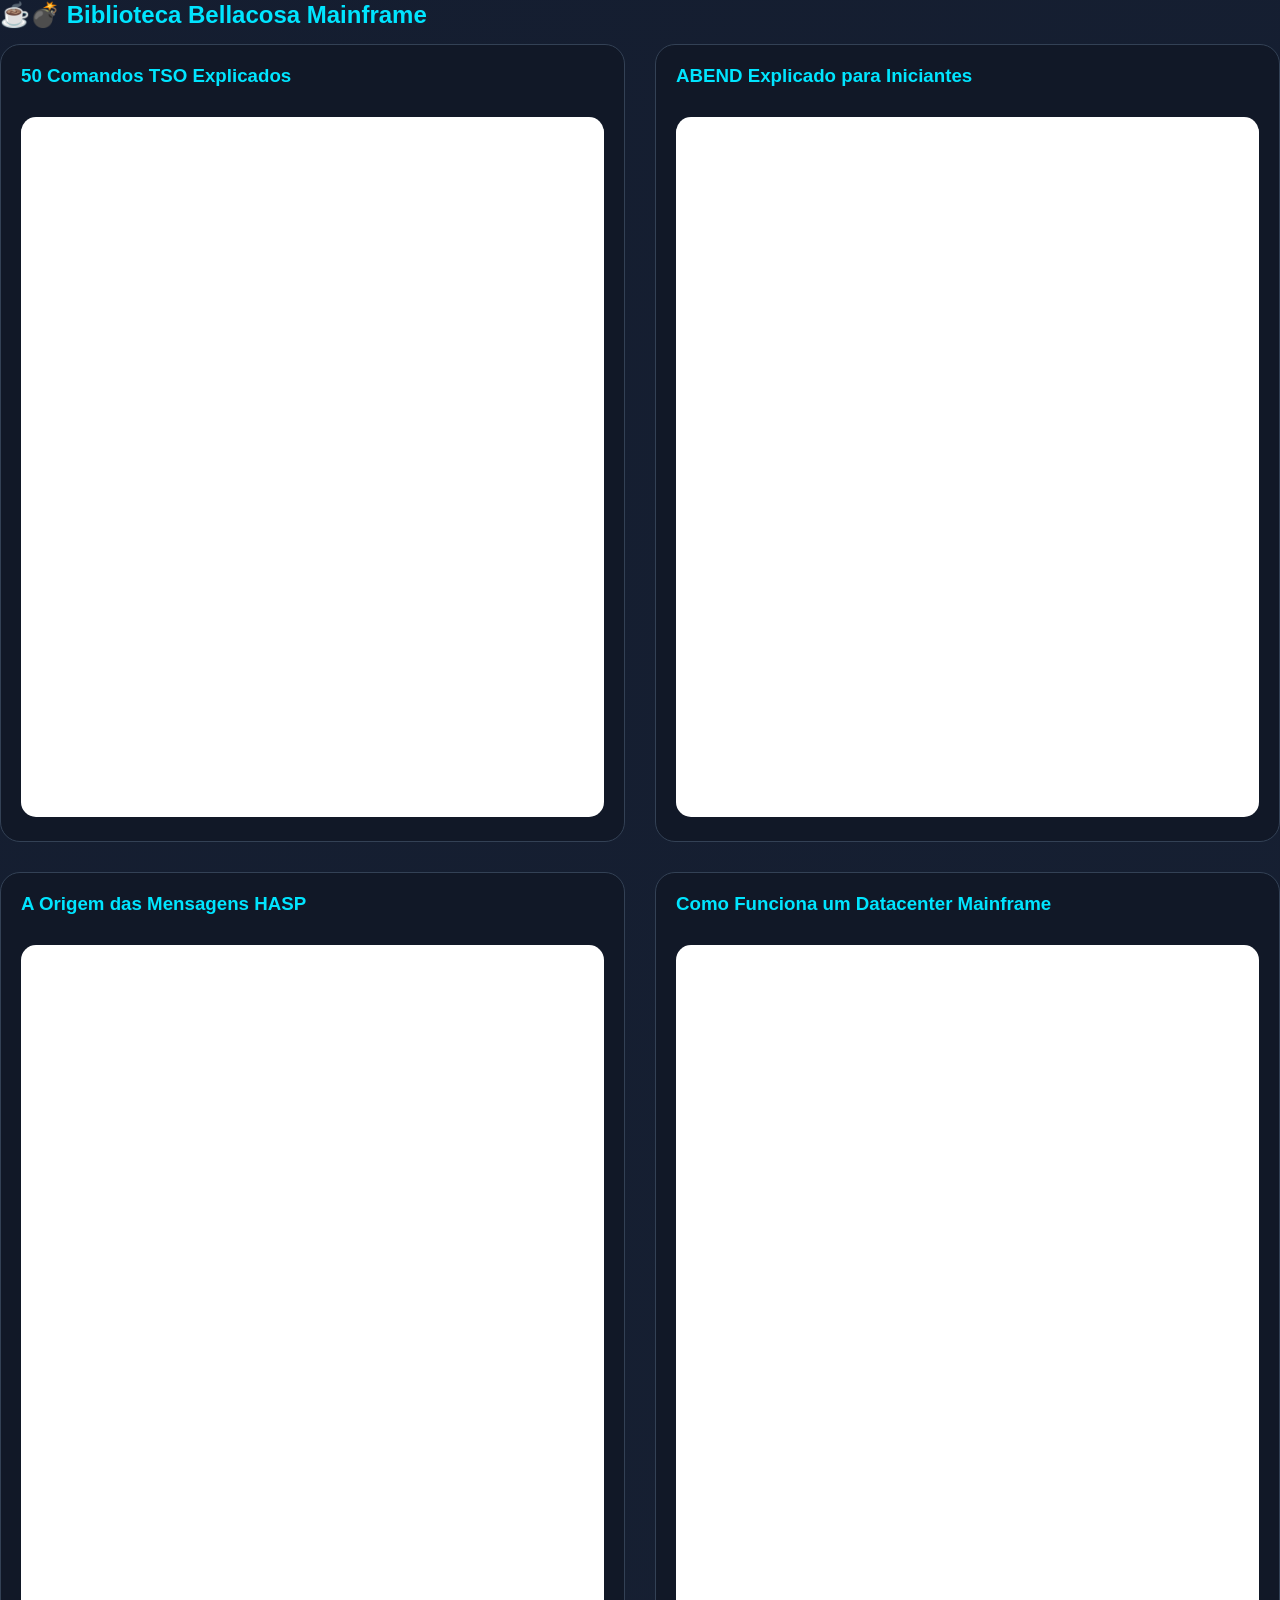
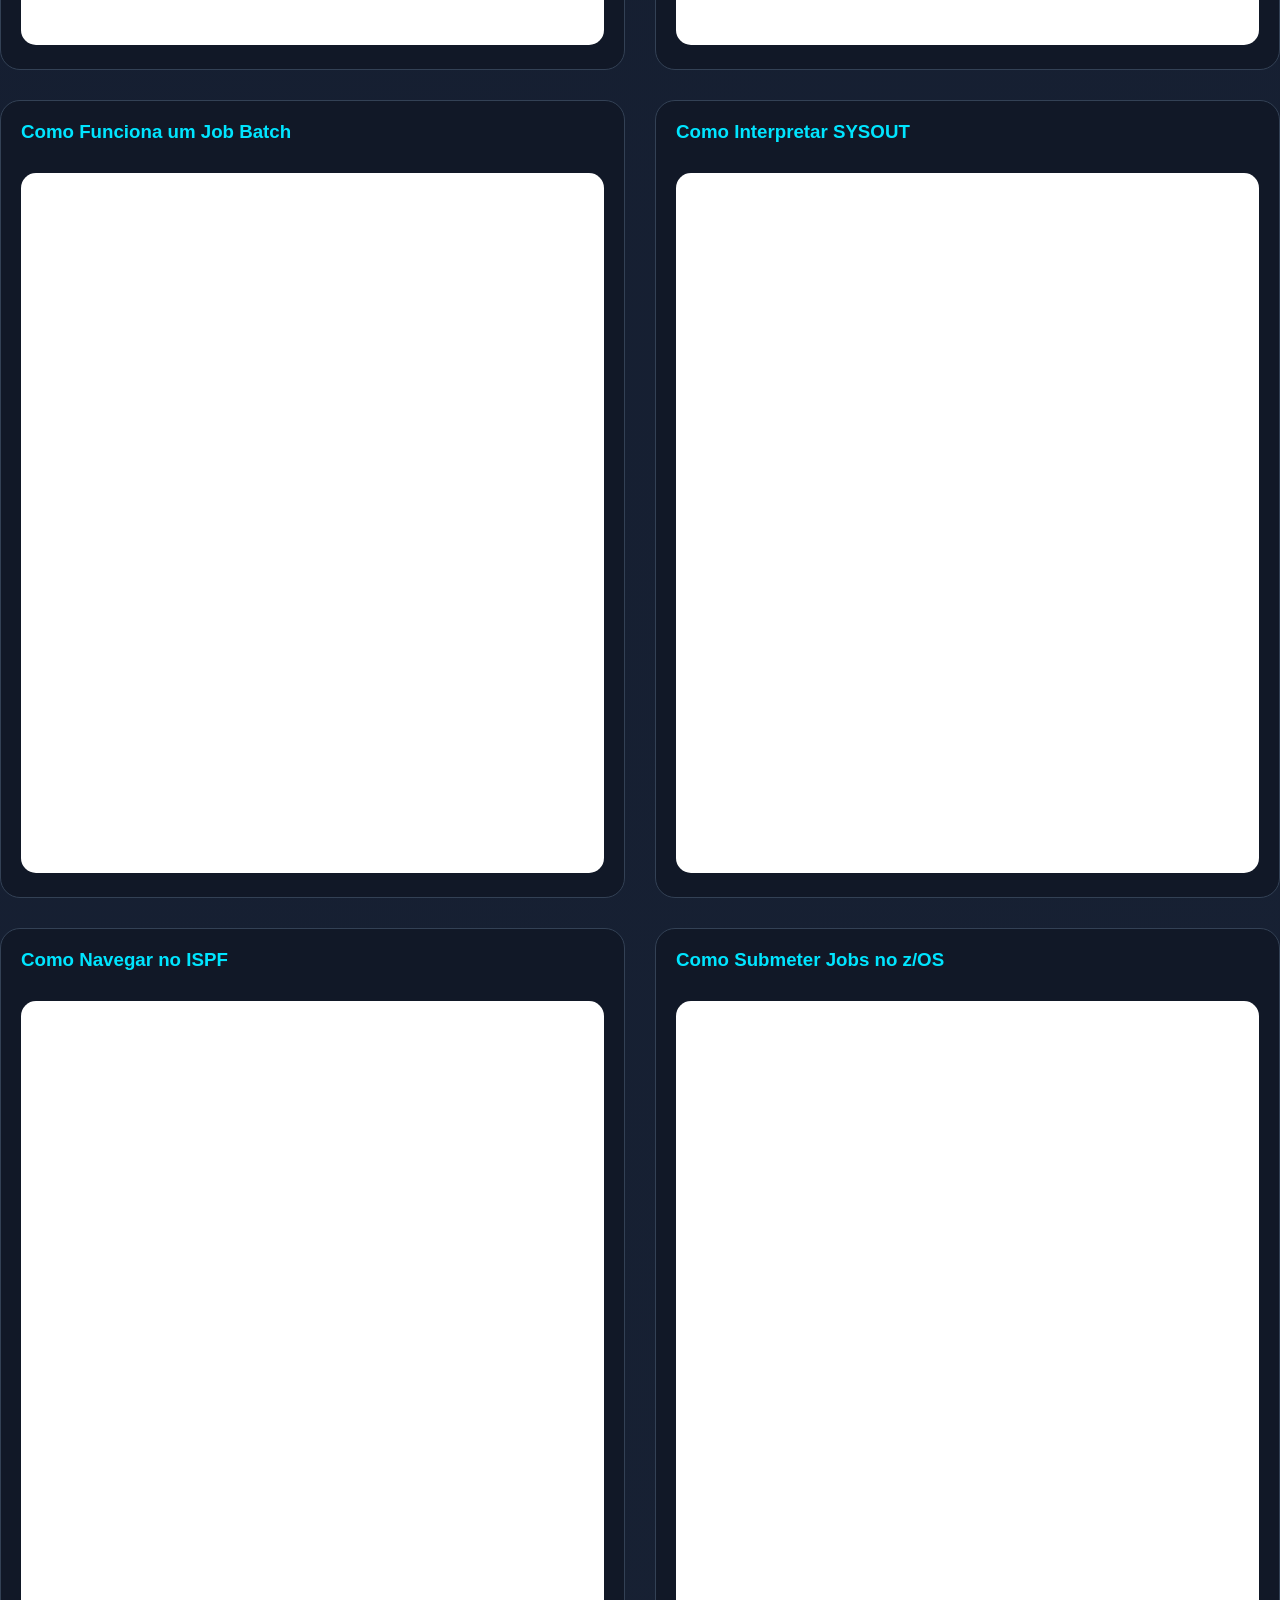
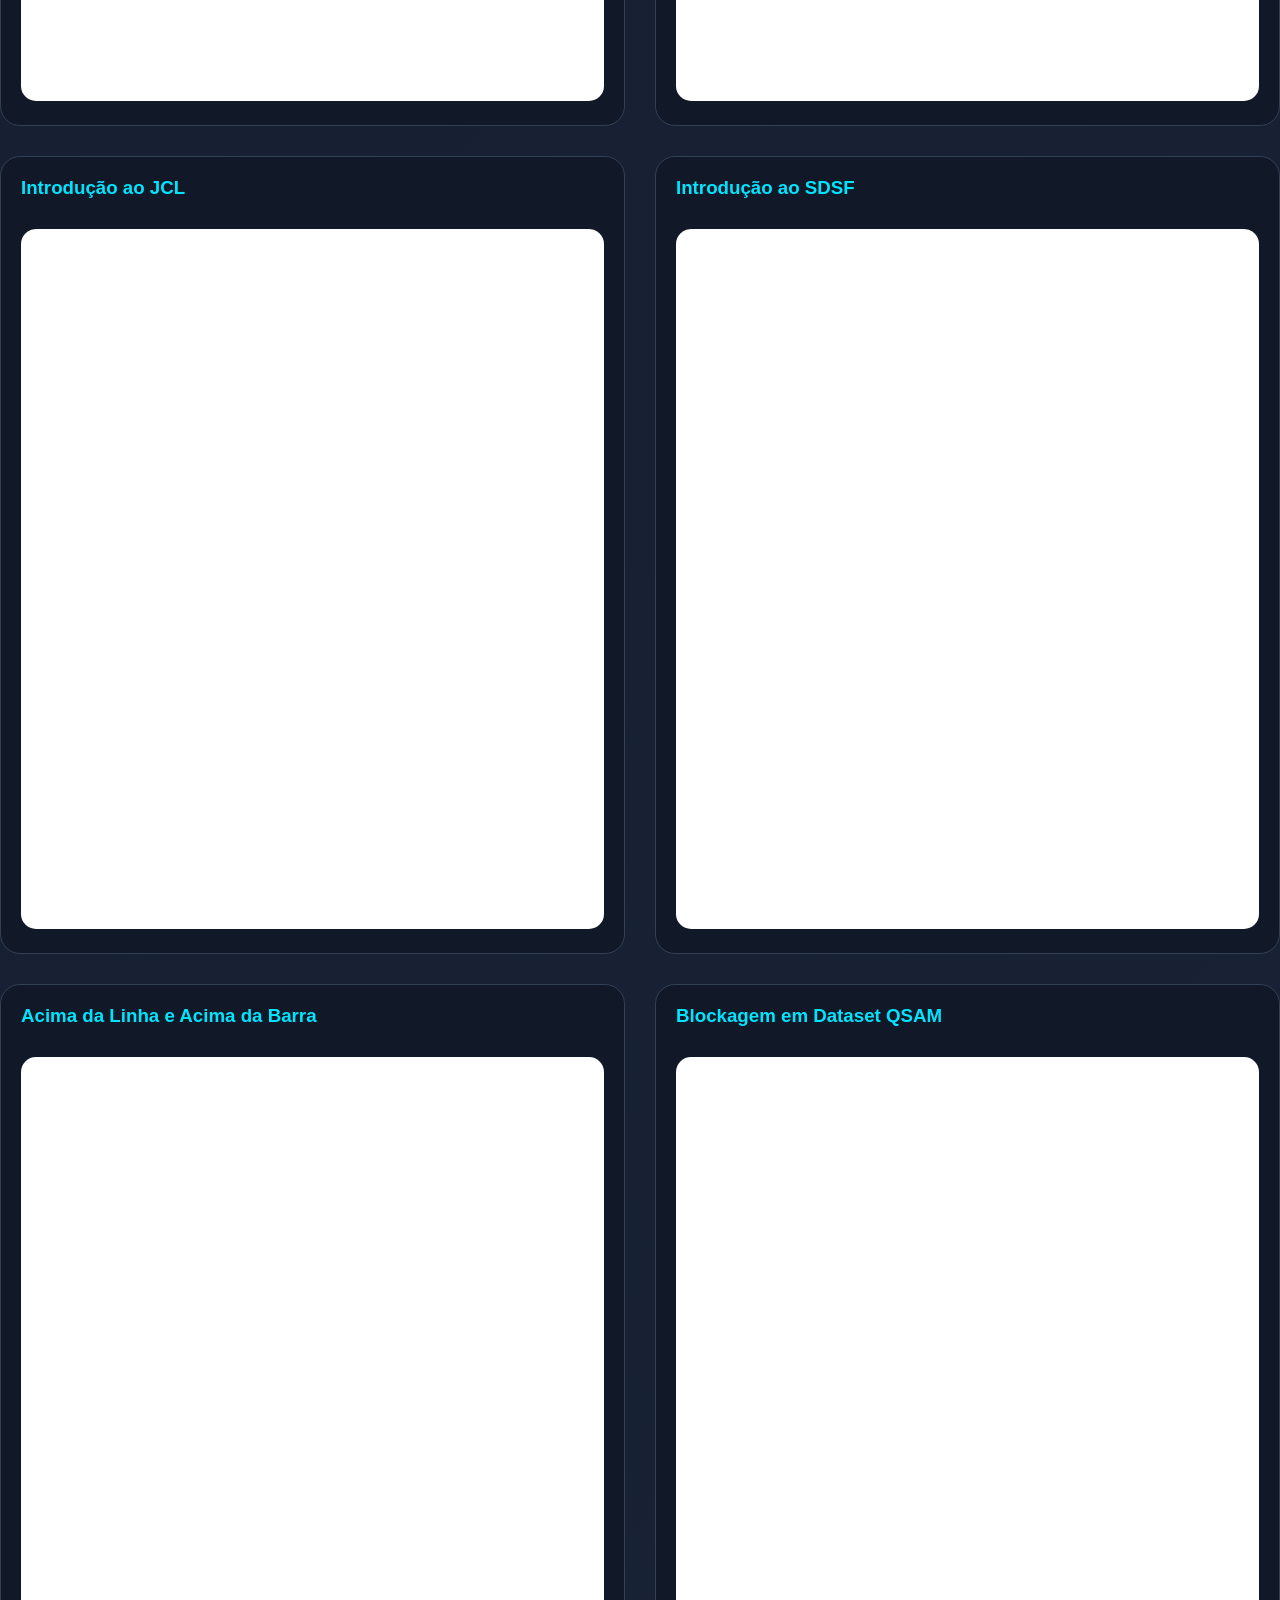
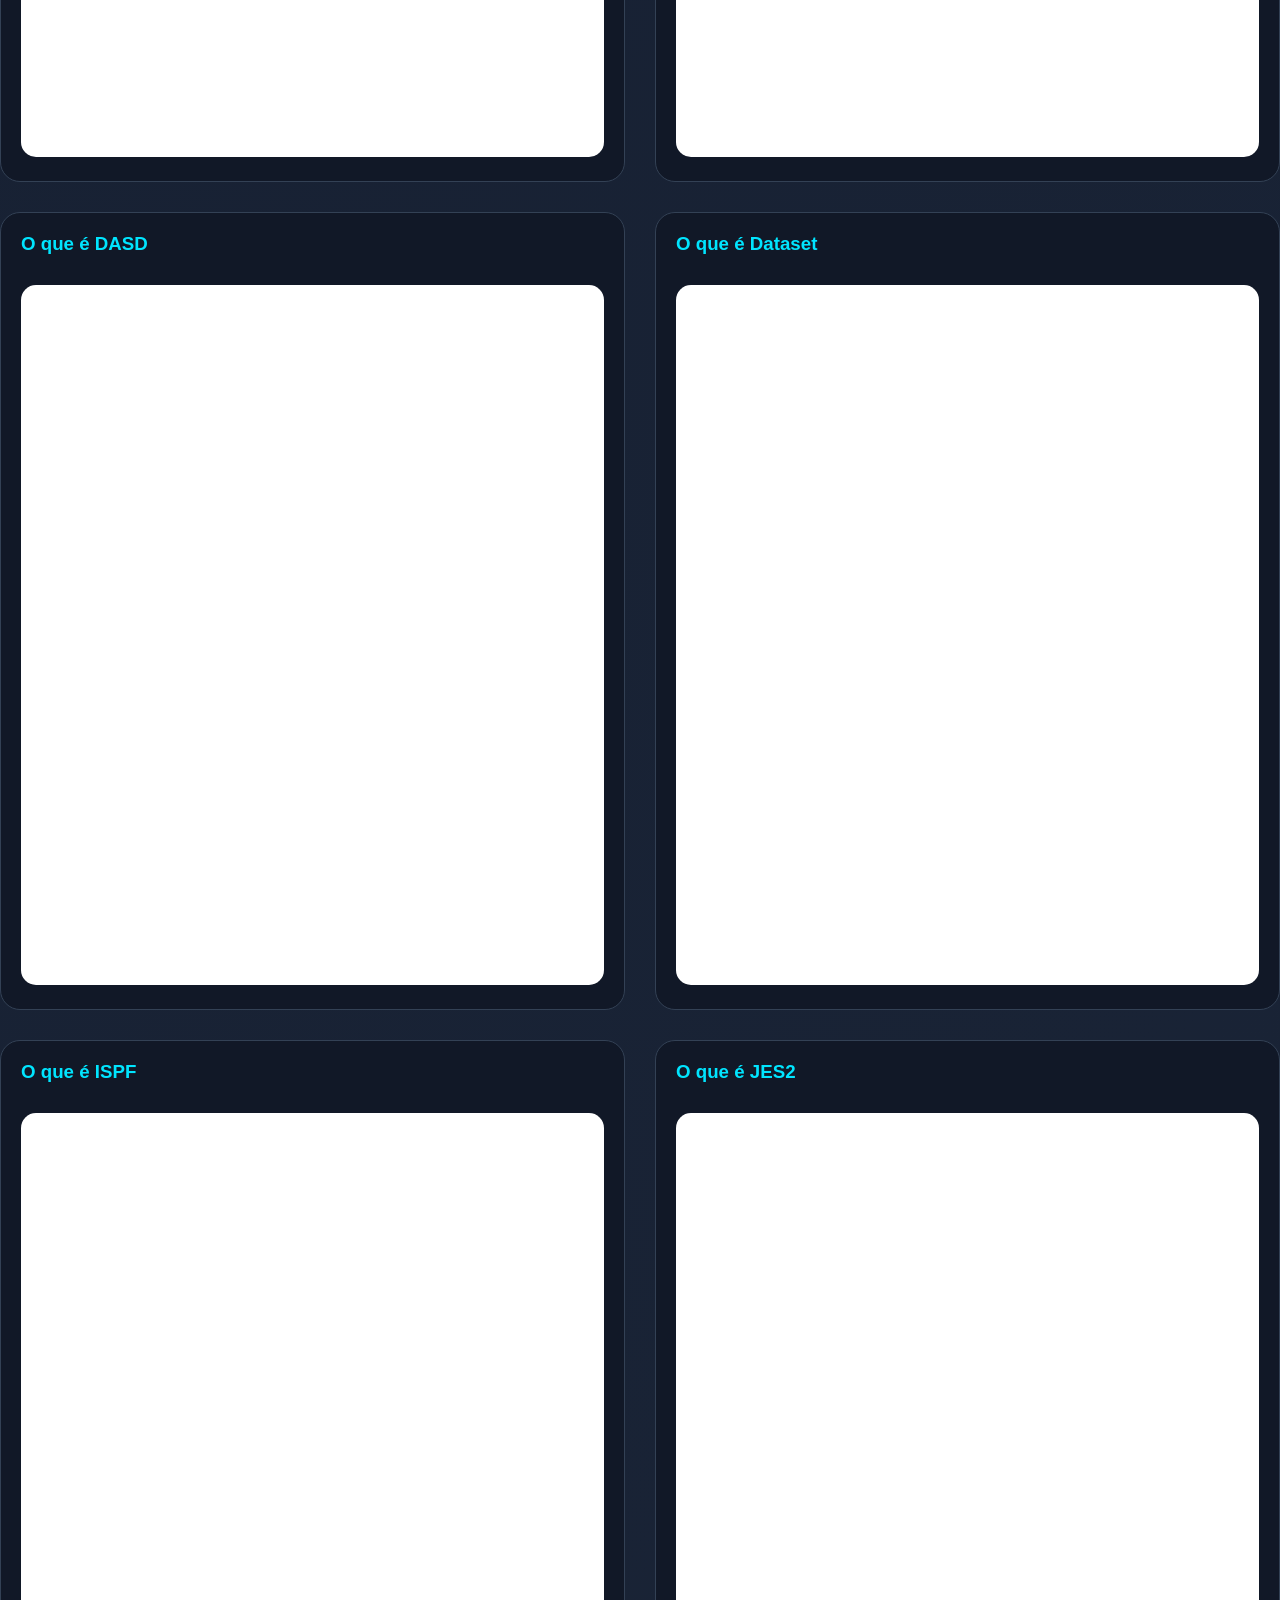
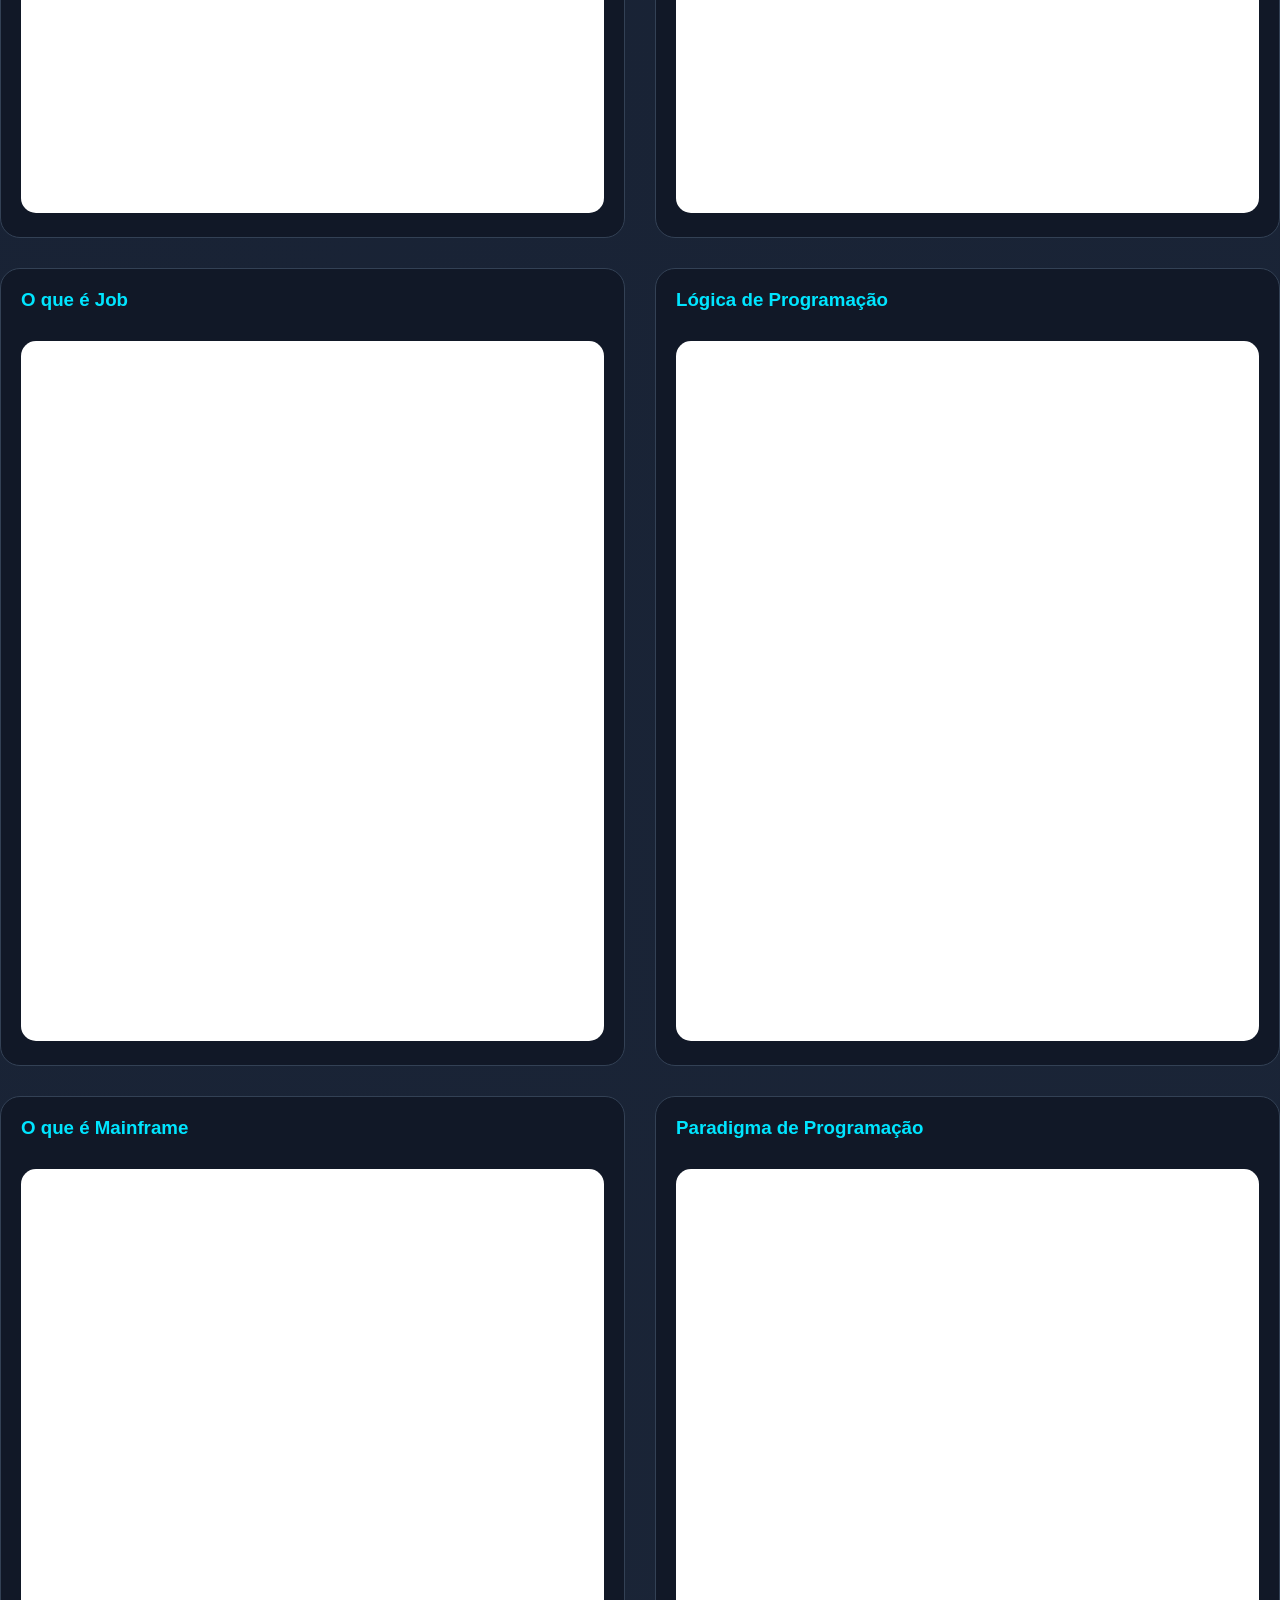
<file: VisiteUs.html>
﻿<!DOCTYPE html>
<html lang="pt-BR">
<head>

<meta charset="UTF-8">
<meta name="viewport" content="width=device-width, initial-scale=1.0">

<title>Bellacosa Mainframe | Divulgação da Stack Mainframe, COBOL, CICS, DB2, JCL e z/OS</title>

<meta name="description" content="Bellacosa Mainframe promove conhecimento sobre COBOL, CICS, DB2, JCL, RACF, JES2, z/OS e toda a Stack Mainframe através de artigos, cursos, curiosidades, newsletters e conteúdo técnico especializado.">

<meta name="keywords" content="Mainframe, COBOL, CICS, DB2, JCL, RACF, zOS, IBM Z, Bellacosa Mainframe, Operador Mainframe, Programador COBOL, TSO, ISPF">

<meta name="author" content="Vagner Bellacosa">

<meta name="robots" content="index,follow,max-image-preview:large">

<link rel="canonical" href="https://eljefemidnightlunch.blogspot.com/">

<!-- Open Graph -->
<meta property="og:type" content="website">
<meta property="og:title" content="Bellacosa Mainframe">
<meta property="og:description" content="Ajudando a preservar, ensinar e divulgar a Stack Mainframe para novas gerações de profissionais.">
<meta property="og:url" content="https://eljefemidnightlunch.blogspot.com/">
<meta property="og:site_name" content="Bellacosa Mainframe">

<!-- Twitter -->
<meta name="twitter:card" content="summary_large_image">
<meta name="twitter:title" content="Bellacosa Mainframe">
<meta name="twitter:description" content="Conteúdo especializado sobre COBOL, CICS, JCL, DB2, RACF, z/OS e muito mais.">

<!-- Schema.org -->
<script type="application/ld+json">
{
 "@context":"https://schema.org",
 "@type":"Organization",
 "name":"Bellacosa Mainframe",
 "url":"https://www.linkedin.com/company/bellacosa-mainframe",
 "sameAs":[
  "https://www.linkedin.com/company/bellacosa-mainframe",
  "https://www.linkedin.com/showcase/cobol-life/",
  "https://eljefemidnightlunch.blogspot.com/"
 ],
 "description":"Comunidade dedicada à divulgação da Stack Mainframe, COBOL, CICS, JCL, DB2, RACF e tecnologias IBM Z."
}
</script>

<style>

*{
margin:0;
padding:0;
box-sizing:border-box;
}

body{
font-family:Segoe UI,Tahoma,Geneva,Verdana,sans-serif;
background:linear-gradient(135deg,#0f172a,#1e293b);
color:white;
overflow-x:hidden;
}

header{
text-align:center;
padding:80px 20px;
background:rgba(255,255,255,0.03);
backdrop-filter:blur(10px);
}

.logo{
font-size:4rem;
font-weight:bold;
color:#00e5ff;
text-shadow:0 0 20px #00e5ff;
animation:pulse 2s infinite;
}

@keyframes pulse{
50%{transform:scale(1.05);}
}

.subtitle{
font-size:1.3rem;
max-width:900px;
margin:20px auto;
line-height:1.8;
}

.container{
width:90%;
max-width:1200px;
margin:auto;
padding:40px 0;
}

.card{
background:rgba(255,255,255,0.05);
padding:30px;
border-radius:20px;
margin-bottom:30px;
backdrop-filter:blur(12px);
transition:0.4s;
}

.card:hover{
transform:translateY(-10px);
box-shadow:0 10px 40px rgba(0,229,255,0.2);
}

h2{
color:#00e5ff;
margin-bottom:15px;
}

ul{
padding-left:25px;
line-height:2;
}

.social-grid{
display:grid;
grid-template-columns:repeat(auto-fit,minmax(300px,1fr));
gap:20px;
}

.link-card{
background:#111827;
padding:25px;
border-radius:15px;
border:1px solid #334155;
}

.link-card a{
color:#00e5ff;
text-decoration:none;
font-weight:bold;
}

iframe{
width:100%;
height:350px;
border:none;
border-radius:15px;
margin-top:15px;
}

.counter{
font-size:2rem;
font-weight:bold;
color:#00ff88;
text-align:center;
margin-top:20px;
}

.cta{
text-align:center;
padding:60px 20px;
}

.btn{
display:inline-block;
padding:15px 35px;
background:#00e5ff;
color:#000;
font-weight:bold;
border-radius:50px;
text-decoration:none;
margin:10px;
transition:0.3s;
}

.btn:hover{
transform:scale(1.08);
}

footer{
text-align:center;
padding:40px;
background:#020617;
margin-top:40px;
}

.fade{
opacity:0;
transform:translateY(50px);
transition:1s;
}

.fade.show{
opacity:1;
transform:translateY(0);
}

#github-dashboard{

    padding:100px 20px;

    background:
    linear-gradient(
    135deg,
    #0d1117,
    #161b22,
    #0d1117);

}

.github-container{

    max-width:1200px;

    margin:auto;

}

.github-title{

    text-align:center;

    font-size:3rem;

    font-weight:bold;

    color:#58a6ff;

    margin-bottom:20px;

}

.github-subtitle{

    text-align:center;

    max-width:900px;

    margin:auto;

    margin-bottom:50px;

    font-size:1.2rem;

}

.github-card{

    background:#161b22;

    border:1px solid #30363d;

    border-radius:20px;

    padding:40px;

    box-shadow:
    0 0 30px rgba(88,166,255,.15);

}

.profile{

    display:flex;

    flex-wrap:wrap;

    gap:40px;

    align-items:center;

}

.profile img{

    width:180px;

    border-radius:50%;

    border:4px solid #58a6ff;

}

.profile-info{

    flex:1;

}

.profile-info h2{

    font-size:2rem;

    color:#58a6ff;

}

.stats{

    display:grid;

    grid-template-columns:
    repeat(auto-fit,minmax(180px,1fr));

    gap:20px;

    margin-top:40px;

}

.stat{

    background:#0d1117;

    padding:20px;

    border-radius:15px;

    text-align:center;

    border:1px solid #30363d;

}

.stat-number{

    font-size:2rem;

    color:#58a6ff;

    font-weight:bold;

}

.repo-list{

    margin-top:50px;

}

.repo-list h3{

    margin-bottom:20px;

    color:#58a6ff;

}

.repo{

    background:#0d1117;

    border:1px solid #30363d;

    border-radius:15px;

    padding:20px;

    margin-bottom:15px;

    transition:.3s;

}

.repo:hover{

    transform:translateY(-5px);

}

.repo a{

    color:#58a6ff;

    text-decoration:none;

    font-size:1.2rem;

    font-weight:bold;

}

.visit-btn{

    display:inline-block;

    margin-top:30px;

    padding:15px 30px;

    background:#238636;

    color:white;

    text-decoration:none;

    border-radius:10px;

    font-weight:bold;

}

.loader{

    text-align:center;

    padding:50px;

}


#artigos-mainframe{

    padding:50px;

    background:#0f172a;

    color:white;

}

#pesquisa{

    width:100%;

    max-width:600px;

    padding:15px;

    border-radius:10px;

    border:none;

    margin:20px auto;

    display:block;

}

.grid-artigos{

    display:grid;

    grid-template-columns:
    repeat(2,minmax(300px,1fr));

    gap:25px;

}

.artigo-card{

    background:#111827;

    padding:25px;

    border-radius:20px;

    transition:.4s;

    border:1px solid #1e293b;

}

.artigo-card:hover{

    transform:translateY(-10px);

    box-shadow:
    0 0 30px rgba(0,255,255,.25);

}

.badge{

    display:inline-block;

    background:#00e5ff;

    color:black;

    padding:5px 10px;

    border-radius:20px;

    margin-bottom:15px;

    font-weight:bold;

}

.artigo-card h2{

    color:#00e5ff;

    margin-bottom:15px;

}

.artigo-card a{

    display:inline-block;

    margin-top:15px;

    color:#00ff88;

    text-decoration:none;

    font-weight:bold;

}


#trailer{

    text-align:center;

    padding:80px 20px;

    background:#020617;

}

.glow{

    font-size:3rem;

    color:#00e5ff;

    text-shadow:
    0 0 10px #00e5ff,
    0 0 30px #00e5ff,
    0 0 60px #00e5ff;

    transition:.5s;

}

#preview-library{

    margin-top:80px;

}

.preview-grid{

    display:grid;

    grid-template-columns:repeat(2,1fr);

    gap:30px;

}

.preview-item{

    background:#111827;

    border:1px solid #334155;

    border-radius:20px;

    padding:20px;

    transition:.3s;

}

.preview-item:hover{

    transform:translateY(-8px);

    box-shadow:0 0 30px rgba(0,229,255,.25);

}

.preview-item h3{

    color:#00e5ff;

    margin-bottom:15px;

}

.preview-item iframe{

    width:100%;

    height:700px;

    border:none;

    border-radius:15px;

    background:white;

}

@media(max-width:1000px){

    .preview-grid{

        grid-template-columns:1fr;

    }

}


</style>

</head>

<body>

<header>

<div class="logo">☕💣 Bellacosa Mainframe</div>

<p class="subtitle">

Preservando, ensinando e divulgando a Stack Mainframe para profissionais,
estudantes e entusiastas de tecnologia. Um ponto de encontro para quem
vive COBOL, CICS, JCL, DB2, RACF, JES2, TSO/ISPF, z/OS e o universo IBM Z.

</p>

<div class="counter">
Visitantes desta página:
<span id="contador">0</span>
</div>

</header>

<div class="container">

<section class="card fade">

<h2>🎯 Nossa Missão</h2>

<p>

O Bellacosa Mainframe nasceu com o propósito de compartilhar conhecimento,
valorizar profissionais da plataforma IBM Mainframe e ajudar novas gerações
a descobrirem uma das tecnologias mais importantes da história da computação.

</p>

</section>

<section class="card fade">

<h2>🚀 O que você encontrará no Blog El Jefe Midnight Lunch</h2>

<ul>
<li>História da computação e dos Mainframes IBM</li>
<li>COBOL moderno e novas funcionalidades</li>
<li>CICS Web Services e APIs REST</li>
<li>JCL, SORT, IDCAMS e utilitários do z/OS</li>
<li>DB2 para desenvolvedores e DBAs</li>
<li>RACF e Segurança Mainframe</li>
<li>Operação Mainframe e JES2</li>
<li>TSO/ISPF para iniciantes</li>
<li>Laboratórios práticos e tutoriais</li>
<li>Curiosidades históricas da IBM</li>
<li>Carreira Mainframe</li>
<li>Integração Mainframe com Cloud</li>
<li>z/OS Connect e APIs</li>
<li>Newsletters semanais</li>
<li>Quizzes e desafios técnicos</li>
</ul>

</section>

<section class="social-grid">

<div class="link-card fade">

<h2>🏢 Bellacosa Mainframe</h2>

<p>Comunidade dedicada à divulgação da Stack Mainframe.</p>

<p>
<a href="https://www.linkedin.com/company/bellacosa-mainframe" target="_blank">
Acessar LinkedIn
</a>
</p>

<iframe src="https://www.linkedin.com/company/bellacosa-mainframe"></iframe>

</div>

<div class="link-card fade">

<h2>💻 COBOL Life</h2>

<p>Conteúdo especializado sobre COBOL e Mainframe.</p>

<p>
<a href="https://www.linkedin.com/showcase/cobol-life/" target="_blank">
Visitar Showcase
</a>
</p>

<iframe src="https://www.linkedin.com/showcase/cobol-life/"></iframe>

</div>

</section>

<section class="card fade">

<h2>📚 Blog El Jefe Midnight Lunch</h2>

<p>

Artigos técnicos, curiosidades históricas, cursos,
labs práticos, entrevistas, newsletters e conteúdos
que ajudam a manter viva a cultura Mainframe.

</p>

<p style="margin-top:20px;">

<a class="btn"
href="https://eljefemidnightlunch.blogspot.com/"
target="_blank">

Visitar Blog

</a>

</p>

</section>

<section class="cta fade">

<h2>☕💣 Junte-se à Comunidade Mainframe</h2>

<p style="margin:20px;">

Se você trabalha com Mainframe ou deseja conhecer essa plataforma
que processa grande parte das transações financeiras do mundo,
venha fazer parte desta jornada.

</p>

<a class="btn"
href="https://www.linkedin.com/company/bellacosa-mainframe"
target="_blank">

Seguir Bellacosa Mainframe

</a>

<a class="btn"
href="https://eljefemidnightlunch.blogspot.com/"
target="_blank">

Ler Artigos

</a>

<div class="blog-preview">

    <iframe
        src="https://eljefemidnightlunch.blogspot.com/"
        width="100%"
        height="800"
        loading="lazy"
        style="
            border:none;
            border-radius:20px;
            box-shadow:0 0 30px rgba(0,229,255,.3);
        ">
    </iframe>

</div>



</section>

<section id="github-dashboard">

    <div class="github-container">

        <div class="github-title">
            🚀 GitHub Bellacosa Mainframe
        </div>

        <div id="github-card">

            <div class="loader">

                Carregando GitHub...

            </div>

        </div>

    </div>

</section>


</div>

<br><br><br><br>

<section id="artigos-mainframe">

    <h1>☕💣 Biblioteca Bellacosa Mainframe</h1>

    <input
        type="text"
        id="pesquisa"
        placeholder="Pesquisar artigo...">

    <div class="contador">
        Total de Artigos: <span id="totalArtigos"></span>
    </div>

    <div class="grid-artigos">

        <!-- CARD -->

        <div class="artigo-card">

            <div class="badge">
                MAINFRAME
            </div>

            <h2>50 Comandos TSO Explicados</h2>

            <p>
                Guia prático com os comandos mais utilizados
                no ambiente TSO/ISPF.
            </p>

            <a href="https://eljefemidnightlunch.blogspot.com/2007/01/50-comandos-tso-explicados-para.html"
               target="_blank">

                Ler Artigo →

            </a>

        </div>
		
<div class="artigo-card">

    <div class="badge">BLOG</div>

    <h2>El Jefe Midnight Lunch</h2>

    <p>
        Portal principal com artigos, cursos, curiosidades,
        laboratórios e conteúdo sobre Mainframe.
    </p>

    <a href="https://eljefemidnightlunch.blogspot.com/"
       target="_blank">

        Ler Artigo →

    </a>

</div>

<div class="artigo-card">

    <div class="badge">TSO</div>

    <h2>50 Comandos TSO Explicados</h2>

    <p>
        Guia prático com os comandos mais utilizados
        no ambiente TSO/ISPF.
    </p>

    <a href="https://eljefemidnightlunch.blogspot.com/2007/01/50-comandos-tso-explicados-para.html"
       target="_blank">

        Ler Artigo →

    </a>

</div>

<div class="artigo-card">

    <div class="badge">ABEND</div>

    <h2>ABEND Explicado para Iniciantes</h2>

    <p>
        Entenda os principais conceitos de ABEND
        e diagnóstico de falhas no Mainframe.
    </p>

    <a href="https://eljefemidnightlunch.blogspot.com/2007/01/abend-explicado-para-iniciantes.html"
       target="_blank">

        Ler Artigo →

    </a>

</div>

<div class="artigo-card">

    <div class="badge">JES2</div>

    <h2>A Origem das Mensagens HASP</h2>

    <p>
        História e curiosidades sobre as famosas
        mensagens HASP presentes no JES2.
    </p>

    <a href="https://eljefemidnightlunch.blogspot.com/2007/01/a-origem-das-mensagens-hasp-no-mainframe.html"
       target="_blank">

        Ler Artigo →

    </a>

</div>

<div class="artigo-card">

    <div class="badge">DATACENTER</div>

    <h2>Como Funciona um Datacenter Mainframe</h2>

    <p>
        Conheça a infraestrutura que mantém
        os grandes sistemas corporativos.
    </p>

    <a href="https://eljefemidnightlunch.blogspot.com/2007/01/como-funciona-um-datacenter-mainframe.html"
       target="_blank">

        Ler Artigo →

    </a>

</div>

<div class="artigo-card">

    <div class="badge">BATCH</div>

    <h2>Como Funciona um Job Batch</h2>

    <p>
        Entenda o ciclo completo de execução
        de um processamento batch.
    </p>

    <a href="https://eljefemidnightlunch.blogspot.com/2007/01/como-funciona-um-job-batch-no-mainframe.html"
       target="_blank">

        Ler Artigo →

    </a>

</div>

<div class="artigo-card">

    <div class="badge">SYSOUT</div>

    <h2>Como Interpretar SYSOUT</h2>

    <p>
        Aprenda a analisar saídas de jobs
        e identificar problemas rapidamente.
    </p>

    <a href="https://eljefemidnightlunch.blogspot.com/2007/01/como-interpretar-sysout-num-job-e-quais.html"
       target="_blank">

        Ler Artigo →

    </a>

</div>

<div class="artigo-card">

    <div class="badge">ISPF</div>

    <h2>Como Navegar no ISPF</h2>

    <p>
        Guia introdutório para navegação
        eficiente no ambiente ISPF.
    </p>

    <a href="https://eljefemidnightlunch.blogspot.com/2007/01/como-navegar-no-ispf.html"
       target="_blank">

        Ler Artigo →

    </a>

</div>

<div class="artigo-card">

    <div class="badge">JCL</div>

    <h2>Como Submeter Jobs no z/OS</h2>

    <p>
        Passo a passo para envio e
        acompanhamento de jobs.
    </p>

    <a href="https://eljefemidnightlunch.blogspot.com/2007/01/como-submeter-jobs-no-mainframe-zos.html"
       target="_blank">

        Ler Artigo →

    </a>

</div>

<div class="artigo-card">

    <div class="badge">JCL</div>

    <h2>Introdução ao JCL</h2>

    <p>
        Primeiros passos no Job Control Language,
        linguagem fundamental do Mainframe.
    </p>

    <a href="https://eljefemidnightlunch.blogspot.com/2007/01/introducao-ao-jcl.html"
       target="_blank">

        Ler Artigo →

    </a>

</div>

<div class="artigo-card">

    <div class="badge">SDSF</div>

    <h2>Introdução ao SDSF</h2>

    <p>
        Conheça o ambiente utilizado para
        monitoramento e controle de jobs.
    </p>

    <a href="https://eljefemidnightlunch.blogspot.com/2007/01/introducao-ao-sdsf.html"
       target="_blank">

        Ler Artigo →

    </a>

</div>

<div class="artigo-card">

    <div class="badge">MEMÓRIA</div>

    <h2>Acima da Linha e Acima da Barra</h2>

    <p>
        Entenda os conceitos clássicos de
        gerenciamento de memória no z/OS.
    </p>

    <a href="https://eljefemidnightlunch.blogspot.com/2007/01/o-que-e-acima-da-linha-acima-da-barra-e.html"
       target="_blank">

        Ler Artigo →

    </a>

</div>

<div class="artigo-card">

    <div class="badge">QSAM</div>

    <h2>O que é Blockagem em Dataset</h2>

    <p>
        Conceitos de block size, eficiência
        de I/O e datasets QSAM.
    </p>

    <a href="https://eljefemidnightlunch.blogspot.com/2007/01/o-que-e-blockagem-em-dataset-qsam.html"
       target="_blank">

        Ler Artigo →

    </a>

</div>

<div class="artigo-card">

    <div class="badge">DASD</div>

    <h2>O que é DASD</h2>

    <p>
        Introdução aos dispositivos de
        armazenamento utilizados em Mainframe.
    </p>

    <a href="https://eljefemidnightlunch.blogspot.com/2007/01/o-que-e-dasd.html"
       target="_blank">

        Ler Artigo →

    </a>

</div>

<div class="artigo-card">

    <div class="badge">MAINFRAME</div>

    <h2>Biblioteca Bellacosa Mainframe</h2>

    <p>
        Explore artigos técnicos, cursos,
        laboratórios e conhecimento Mainframe.
    </p>

    <a href="https://eljefemidnightlunch.blogspot.com/"
       target="_blank">

        Acessar Portal →

    </a>

</div>

<div class="artigo-card">

    <div class="badge">DATASET</div>

    <h2>O que é Dataset</h2>

    <p>
        Conceitos fundamentais sobre datasets,
        a principal estrutura de armazenamento do z/OS.
    </p>

    <a href="https://eljefemidnightlunch.blogspot.com/2007/01/o-que-e-dataset.html"
       target="_blank">

        Ler Artigo →

    </a>

</div>

<div class="artigo-card">

    <div class="badge">ISPF</div>

    <h2>O que é ISPF</h2>

    <p>
        Conheça a interface mais utilizada
        pelos profissionais de Mainframe.
    </p>

    <a href="https://eljefemidnightlunch.blogspot.com/2007/01/o-que-e-ispf.html"
       target="_blank">

        Ler Artigo →

    </a>

</div>

<div class="artigo-card">

    <div class="badge">JES2</div>

    <h2>O que é JES2</h2>

    <p>
        Entenda o subsistema responsável
        pelo gerenciamento de jobs e spool.
    </p>

    <a href="https://eljefemidnightlunch.blogspot.com/2007/01/o-que-e-jes2.html"
       target="_blank">

        Ler Artigo →

    </a>

</div>

<div class="artigo-card">

    <div class="badge">JOB</div>

    <h2>O que é Job</h2>

    <p>
        Introdução ao conceito de jobs
        e processamento batch no Mainframe.
    </p>

    <a href="https://eljefemidnightlunch.blogspot.com/2007/01/o-que-e-job.html"
       target="_blank">

        Ler Artigo →

    </a>

</div>

<div class="artigo-card">

    <div class="badge">PROGRAMAÇÃO</div>

    <h2>Lógica de Programação em Mainframe</h2>

    <p>
        Conceitos essenciais para quem está
        iniciando na programação.
    </p>

    <a href="https://eljefemidnightlunch.blogspot.com/2007/01/o-que-e-logica-de-programacao-em.html"
       target="_blank">

        Ler Artigo →

    </a>

</div>

<div class="artigo-card">

    <div class="badge">MAINFRAME</div>

    <h2>O que é Mainframe</h2>

    <p>
        História, conceitos e importância
        dos grandes computadores corporativos.
    </p>

    <a href="https://eljefemidnightlunch.blogspot.com/2007/01/o-que-e-mainframe.html"
       target="_blank">

        Ler Artigo →

    </a>

</div>

<div class="artigo-card">

    <div class="badge">DESENVOLVIMENTO</div>

    <h2>O que é Paradigma de Programação</h2>

    <p>
        Conheça os diferentes estilos
        utilizados no desenvolvimento de software.
    </p>

    <a href="https://eljefemidnightlunch.blogspot.com/2007/01/o-que-e-paradigma-de-programacao.html"
       target="_blank">

        Ler Artigo →

    </a>

</div>

<div class="artigo-card">

    <div class="badge">PDS</div>

    <h2>O que é PDS e PDSE</h2>

    <p>
        Entenda as bibliotecas utilizadas
        para armazenar membros e fontes.
    </p>

    <a href="https://eljefemidnightlunch.blogspot.com/2007/01/o-que-e-pds-e-pdse.html"
       target="_blank">

        Ler Artigo →

    </a>

</div>

<div class="artigo-card">

    <div class="badge">PROC</div>

    <h2>O que é PROC no JCL</h2>

    <p>
        Aprenda como reutilizar etapas
        através de procedimentos catalogados.
    </p>

    <a href="https://eljefemidnightlunch.blogspot.com/2007/01/o-que-e-proc-no-jcl.html"
       target="_blank">

        Ler Artigo →

    </a>

</div>

<div class="artigo-card">

    <div class="badge">SPOOL</div>

    <h2>O que é Spool</h2>

    <p>
        Conheça o mecanismo responsável
        pelo armazenamento temporário de jobs.
    </p>

    <a href="https://eljefemidnightlunch.blogspot.com/2007/01/o-que-e-spool.html"
       target="_blank">

        Ler Artigo →

    </a>

</div>

<div class="artigo-card">

    <div class="badge">3270</div>

    <h2>O que é Terminal 3270</h2>

    <p>
        Descubra o terminal clássico que
        marcou gerações de profissionais.
    </p>

    <a href="https://eljefemidnightlunch.blogspot.com/2007/01/o-que-e-terminal-3270.html"
       target="_blank">

        Ler Artigo →

    </a>

</div>

<div class="artigo-card">

    <div class="badge">TSO</div>

    <h2>O que é TSO</h2>

    <p>
        Introdução ao Time Sharing Option,
        porta de entrada para o z/OS.
    </p>

    <a href="https://eljefemidnightlunch.blogspot.com/2007/01/o-que-e-tso.html"
       target="_blank">

        Ler Artigo →

    </a>

</div>

<div class="artigo-card">

    <div class="badge">DUMP</div>

    <h2>O que é um Dump em Mainframe</h2>

    <p>
        Aprenda como os dumps auxiliam
        no diagnóstico e análise de problemas.
    </p>

    <a href="https://eljefemidnightlunch.blogspot.com/2007/01/o-que-e-um-dump-em-mainframe.html"
       target="_blank">

        Ler Artigo →

    </a>

</div>

<div class="artigo-card">

    <div class="badge">EMULADOR</div>

    <h2>O que é um Emulador Mainframe</h2>

    <p>
        Conheça as soluções que simulam
        ambientes Mainframe em PCs.
    </p>

    <a href="https://eljefemidnightlunch.blogspot.com/2007/01/o-que-e-um-emulador-mainframe.html"
       target="_blank">

        Ler Artigo →

    </a>

</div>

<div class="artigo-card">

    <div class="badge">z/OS</div>

    <h2>O que é z/OS</h2>

    <p>
        Visão geral do principal sistema
        operacional da plataforma IBM Z.
    </p>

    <a href="https://eljefemidnightlunch.blogspot.com/2007/01/o-que-e-zos.html"
       target="_blank">

        Ler Artigo →

    </a>

</div>

<div class="artigo-card">

    <div class="badge">JCL</div>

    <h2>Filas, Classes e MSGLEVEL</h2>

    <p>
        Entenda parâmetros essenciais
        para execução e controle de jobs.
    </p>

    <a href="https://eljefemidnightlunch.blogspot.com/2007/01/o-que-sao-filas-classes-e-msglevel-no.html"
       target="_blank">

        Ler Artigo →

    </a>

</div>

<div class="artigo-card">

    <div class="badge">DATASET</div>

    <h2>Tipos e Formatos de Dataset</h2>

    <p>
        Explore os diferentes formatos
        e organizações de datasets no z/OS.
    </p>

    <a href="https://eljefemidnightlunch.blogspot.com/2007/01/tipos-de-dataset-e-formatos-de-dataset.html"
       target="_blank">

        Ler Artigo →

    </a>

</div>

<div class="artigo-card">

    <div class="badge">ANIME</div>

    <h2>Yankii: Os Delinquentes de Coração Nobre</h2>

    <p>
        Uma viagem pelo universo dos yankiis,
        personagens marcantes da cultura japonesa.
    </p>

    <a href="https://eljefemidnightlunch.blogspot.com/2024/11/yankii-os-delinquentes-de-coracao-nobre.html"
       target="_blank">

        Ler Artigo →

    </a>

</div>

    </div>

</section>

<footer>

<p>
© 2026 Bellacosa Mainframe - Preservando o Conhecimento da Stack Mainframe
</p>

</footer>

<script>

/* Contador Local */

let visitas = localStorage.getItem("bellacosa_visitas");

if(!visitas){
visitas = 1;
}else{
visitas = parseInt(visitas) + 1;
}

localStorage.setItem("bellacosa_visitas", visitas);

document.getElementById("contador").innerText = visitas;

/* Animação Scroll */

const elementos = document.querySelectorAll('.fade');

const observer = new IntersectionObserver(entries=>{
entries.forEach(entry=>{
if(entry.isIntersecting){
entry.target.classList.add('show');
}
});
});

elementos.forEach(el=>observer.observe(el));

</script>

<br><br><br><br>

<script>

const trailerTexts = [

"COBOL",
"CICS",
"DB2",
"JCL",
"RACF",
"TSO/ISPF",
"z/OS",
"IBM Z",
"OPEN SOURCE",
"BELLACOSA MAINFRAME"

];

let index = 0;

const glow = document.querySelector('.glow');

setInterval(()=>{

    glow.style.opacity=0;

    setTimeout(()=>{

        glow.innerText =
        "☕💣 " + trailerTexts[index];

        glow.style.opacity=1;

        index++;

        if(index>=trailerTexts.length)
            index=0;

    },500);

},2500);

</script>

<script>

const trailerTexts = [

"COBOL",
"CICS",
"DB2",
"JCL",
"RACF",
"TSO/ISPF",
"z/OS",
"IBM Z",
"OPEN SOURCE",
"BELLACOSA MAINFRAME"

];

let index = 0;

const glow = document.querySelector('.glow');

setInterval(()=>{

    glow.style.opacity=0;

    setTimeout(()=>{

        glow.innerText =
        "☕💣 " + trailerTexts[index];

        glow.style.opacity=1;

        index++;

        if(index>=trailerTexts.length)
            index=0;

    },500);

},2500);

</script>



<script>

const cards =
document.querySelectorAll('.artigo-card');

document.getElementById('totalArtigos')
.innerText = cards.length;

document
.getElementById('pesquisa')
.addEventListener('keyup',function(){

    const texto =
    this.value.toLowerCase();

    cards.forEach(card=>{

        if(card.innerText
           .toLowerCase()
           .includes(texto)){

            card.style.display='block';

        }else{

            card.style.display='none';

        }

    });

});

</script>

<section id="trailer">

    <div class="glow">
        ☕💣 BELLACOSA MAINFRAME
    </div>

    <p class="trailer-text">
        Preservando o conhecimento da Stack Mainframe para as próximas gerações.
    </p>

</section>


<script>

/* ==================================================
   BELLACOSA MAINFRAME - SCRIPT ÚNICO
   ================================================== */

document.addEventListener("DOMContentLoaded", () => {

    /* ==========================================
       CONTADOR DE VISITAS
       ========================================== */

    let visitas = localStorage.getItem("bellacosa_visitas");

    visitas = visitas ? parseInt(visitas) + 1 : 1;

    localStorage.setItem(
        "bellacosa_visitas",
        visitas
    );

    const contador =
    document.getElementById("contador");

    if(contador){

        contador.innerText = visitas;

    }

    /* ==========================================
       ANIMAÇÃO FADE
       ========================================== */

    const elementos =
    document.querySelectorAll(".fade");

    if(elementos.length){

        const observer =
        new IntersectionObserver(entries => {

            entries.forEach(entry => {

                if(entry.isIntersecting){

                    entry.target.classList.add("show");

                }

            });

        });

        elementos.forEach(el =>
            observer.observe(el)
        );

    }

    /* ==========================================
       CONTADOR E PESQUISA DE ARTIGOS
       ========================================== */

    const cards =
    document.querySelectorAll(".artigo-card");

    const totalArtigos =
    document.getElementById("totalArtigos");

    if(totalArtigos){

        totalArtigos.innerText =
        cards.length;

    }

    const pesquisa =
    document.getElementById("pesquisa");

    if(pesquisa){

        pesquisa.addEventListener(
        "keyup",

        function(){

            const texto =
            this.value.toLowerCase();

            cards.forEach(card => {

                const mostrar =
                card.innerText
                .toLowerCase()
                .includes(texto);

                card.style.display =
                mostrar ? "block" : "none";

            });

        });

    }

    /* ==========================================
       TRAILER ROTATIVO
       ========================================== */

    const glow =
    document.querySelector(".glow");

    if(glow){

        const trailerTexts = [

            "COBOL",
            "CICS",
            "DB2",
            "JCL",
            "RACF",
            "JES2",
            "TSO",
            "ISPF",
            "z/OS",
            "IBM Z",
            "OPEN SOURCE",
            "BELLACOSA MAINFRAME"

        ];

        let indice = 0;

        setInterval(() => {

            glow.style.opacity = 0;

            setTimeout(() => {

                glow.innerHTML =
                "☕💣 " +
                trailerTexts[indice];

                glow.style.opacity = 1;

                indice++;

                if(
                   indice >=
                   trailerTexts.length
                ){

                    indice = 0;

                }

            },500);

        },2500);

    }

    /* ==========================================
       DASHBOARD GITHUB
       ========================================== */

    async function carregarGithub(){

        const alvo =
        document.getElementById(
        "github-card"
        );

        if(!alvo) return;

        try{

            const usuario =
            "VagnerBellacosa";

            const perfil =
            await fetch(
            `https://api.github.com/users/${usuario}`
            );

            const dados =
            await perfil.json();

            const repos =
            await fetch(
            `https://api.github.com/users/${usuario}/repos?sort=updated&per_page=6`
            );

            const listaRepos =
            await repos.json();

            let html = `

            <div class="github-card">

                <div class="profile">

                    <img
                    src="${dados.avatar_url}"
                    alt="${dados.login}">

                    <div class="profile-info">

                        <h2>
                        ${dados.name || usuario}
                        </h2>

                        <p>
                        ${dados.bio || ""}
                        </p>

                        <p>
                        📍 ${dados.location || "Brasil"}
                        </p>

                        <a
                        class="visit-btn"
                        href="${dados.html_url}"
                        target="_blank">

                        🚀 Visitar GitHub

                        </a>

                    </div>

                </div>

                <div class="stats">

                    <div class="stat">

                        <div class="stat-number">
                        ${dados.public_repos}
                        </div>

                        Repositórios

                    </div>

                    <div class="stat">

                        <div class="stat-number">
                        ${dados.followers}
                        </div>

                        Seguidores

                    </div>

                    <div class="stat">

                        <div class="stat-number">
                        ${dados.following}
                        </div>

                        Seguindo

                    </div>

                </div>

                <div class="repo-list">

                    <h3>
                    Últimos Projetos
                    </h3>

            `;

            listaRepos.forEach(repo => {

                html += `

                <div class="repo">

                    <a
                    href="${repo.html_url}"
                    target="_blank">

                    ${repo.name}

                    </a>

                    <p>
                    ${repo.description || ""}
                    </p>

                    <small>

                    ⭐ ${repo.stargazers_count}
                    |
                    🍴 ${repo.forks_count}

                    </small>

                </div>

                `;

            });

            html += `
                </div>
            </div>
            `;

            alvo.innerHTML = html;

        }
        catch(error){

            console.error(error);

            alvo.innerHTML = `

            <div class="github-card">

                <h2>
                GitHub indisponível
                </h2>

                <p>

                Não foi possível carregar
                os dados do GitHub.

                </p>

                <a
                href="https://github.com/VagnerBellacosa"
                target="_blank"
                class="visit-btn">

                Abrir GitHub

                </a>

            </div>

            `;

        }

    }

    carregarGithub();

});

</script>

<section id="trailer">

    <div class="glow">
        ☕💣 BELLACOSA MAINFRAME
    </div>

    <p class="trailer-text">
        Preservando o conhecimento da Stack Mainframe para as próximas gerações.
    </p>

</section>


<section id="preview-library">

    <h2>☕💣 Biblioteca Bellacosa Mainframe</h2>

    <div id="preview-grid" class="preview-grid"></div>

</section>


<script>

const artigos = [

["50 Comandos TSO Explicados",
"https://eljefemidnightlunch.blogspot.com/2007/01/50-comandos-tso-explicados-para.html"],

["ABEND Explicado para Iniciantes",
"https://eljefemidnightlunch.blogspot.com/2007/01/abend-explicado-para-iniciantes.html"],

["A Origem das Mensagens HASP",
"https://eljefemidnightlunch.blogspot.com/2007/01/a-origem-das-mensagens-hasp-no-mainframe.html"],

["Como Funciona um Datacenter Mainframe",
"https://eljefemidnightlunch.blogspot.com/2007/01/como-funciona-um-datacenter-mainframe.html"],

["Como Funciona um Job Batch",
"https://eljefemidnightlunch.blogspot.com/2007/01/como-funciona-um-job-batch-no-mainframe.html"],

["Como Interpretar SYSOUT",
"https://eljefemidnightlunch.blogspot.com/2007/01/como-interpretar-sysout-num-job-e-quais.html"],

["Como Navegar no ISPF",
"https://eljefemidnightlunch.blogspot.com/2007/01/como-navegar-no-ispf.html"],

["Como Submeter Jobs no z/OS",
"https://eljefemidnightlunch.blogspot.com/2007/01/como-submeter-jobs-no-mainframe-zos.html"],

["Introdução ao JCL",
"https://eljefemidnightlunch.blogspot.com/2007/01/introducao-ao-jcl.html"],

["Introdução ao SDSF",
"https://eljefemidnightlunch.blogspot.com/2007/01/introducao-ao-sdsf.html"],

["Acima da Linha e Acima da Barra",
"https://eljefemidnightlunch.blogspot.com/2007/01/o-que-e-acima-da-linha-acima-da-barra-e.html"],

["Blockagem em Dataset QSAM",
"https://eljefemidnightlunch.blogspot.com/2007/01/o-que-e-blockagem-em-dataset-qsam.html"],

["O que é DASD",
"https://eljefemidnightlunch.blogspot.com/2007/01/o-que-e-dasd.html"],

["O que é Dataset",
"https://eljefemidnightlunch.blogspot.com/2007/01/o-que-e-dataset.html"],

["O que é ISPF",
"https://eljefemidnightlunch.blogspot.com/2007/01/o-que-e-ispf.html"],

["O que é JES2",
"https://eljefemidnightlunch.blogspot.com/2007/01/o-que-e-jes2.html"],

["O que é Job",
"https://eljefemidnightlunch.blogspot.com/2007/01/o-que-e-job.html"],

["Lógica de Programação",
"https://eljefemidnightlunch.blogspot.com/2007/01/o-que-e-logica-de-programacao-em.html"],

["O que é Mainframe",
"https://eljefemidnightlunch.blogspot.com/2007/01/o-que-e-mainframe.html"],

["Paradigma de Programação",
"https://eljefemidnightlunch.blogspot.com/2007/01/o-que-e-paradigma-de-programacao.html"],

["O que é PDS e PDSE",
"https://eljefemidnightlunch.blogspot.com/2007/01/o-que-e-pds-e-pdse.html"],

["O que é PROC no JCL",
"https://eljefemidnightlunch.blogspot.com/2007/01/o-que-e-proc-no-jcl.html"],

["O que é Spool",
"https://eljefemidnightlunch.blogspot.com/2007/01/o-que-e-spool.html"],

["O que é Terminal 3270",
"https://eljefemidnightlunch.blogspot.com/2007/01/o-que-e-terminal-3270.html"],

["O que é TSO",
"https://eljefemidnightlunch.blogspot.com/2007/01/o-que-e-tso.html"],

["O que é um Dump",
"https://eljefemidnightlunch.blogspot.com/2007/01/o-que-e-um-dump-em-mainframe.html"],

["O que é um Emulador Mainframe",
"https://eljefemidnightlunch.blogspot.com/2007/01/o-que-e-um-emulador-mainframe.html"],

["O que é z/OS",
"https://eljefemidnightlunch.blogspot.com/2007/01/o-que-e-zos.html"],

["Filas, Classes e MSGLEVEL",
"https://eljefemidnightlunch.blogspot.com/2007/01/o-que-sao-filas-classes-e-msglevel-no.html"],

["Tipos de Dataset e Formatos",
"https://eljefemidnightlunch.blogspot.com/2007/01/tipos-de-dataset-e-formatos-de-dataset.html"],

["Yankii - Os Delinquentes de Coração Nobre",
"https://eljefemidnightlunch.blogspot.com/2024/11/yankii-os-delinquentes-de-coracao-nobre.html"]

];

const grid =
document.getElementById("preview-grid");

artigos.forEach(artigo=>{

    grid.innerHTML += `

    <div class="preview-item">

        <h3>${artigo[0]}</h3>

        <iframe
            src="${artigo[1]}"
            loading="lazy">
        </iframe>

    </div>

    `;

});

</script>


</body>
</html>
</file>
<file: assets/styles/style.css>
/* ===== RESET TOTAL ===== */

html, body{
  background:#000;
  color:#33FF33;
  font-family: "Consolas", "Courier New", monospace;
  font-size:16px;
  line-height:1.3;
  text-shadow: 0 0 4px #33FF33;
}

/* Remove aparência Bootstrap branca */

* {
  background-color: transparent !important;
  color: #00FF00 !important;
  border-color: #00FF00 !important;
  box-shadow: none !important;
}

/* ===== CONTAINER ===== */

.container-box{
  padding:20px;
  max-width:1200px;
  margin:20px auto;
  border:2px solid #00FF00;
}

/* ===== TÍTULO ===== */

h1{
  text-align:center;
  font-weight:normal;
  margin-bottom:20px;
}

/* ===== TABELA ===== */

table{
  width:100%;
  border-collapse:collapse;
}

td{
  border:1px solid #00FF00;
  padding:10px;
  vertical-align:top;
}

/* ===== IFRAMES ===== */

.preview{
  width:100%;
  height:260px;
  border:1px solid #00FF00;
  margin-top:8px;
  background:#000;
}

/* ===== BOTÃO ESTILO TERMINAL ===== */

.open-btn{
  margin-top:8px;
  width:100%;
  background:#000 !important;
  color:#00FF00 !important;
  border:1px solid #00FF00 !important;
}

.open-btn:hover{
  background:#00FF00 !important;
  color:#000 !important;
}

/* ===== RODAPÉ ===== */

footer{
  border-top:2px solid #00FF00;
  margin-top:20px;
  padding:15px;
}

/* Links */

a{
  color:#00FF00 !important;
  text-decoration:none;
}

a:hover{
  text-decoration:underline;
}
</file>
<file: assets/styles/warroom.css>
body {
  background:#050505;
  color:#00FF66;
  font-family:"Courier New", monospace;
  margin:0;
}

header {
  background:#111;
  padding:12px;
  border-bottom:3px solid #00FF66;
}

h1 {
  margin:0;
  font-size:20px;
  letter-spacing:2px;
}

.ledPanel {
  margin-top:8px;
  display:flex;
  gap:10px;
  flex-wrap:wrap;
  align-items:center;
}

.led {
  width:14px;
  height:14px;
  border-radius:50%;
  background:#222;
}

.red{background:#f00}
.green{background:#0f0}
.yellow{background:#ff0}
.blue{background:#0af}
.white{background:#eee}
.orange{background:#f80}

.on{opacity:1}
.off{opacity:.2}

.blink{animation:blink .6s infinite}
.blink-slow{animation:blink 1.4s infinite}

@keyframes blink {50%{opacity:.2}}

#visitorBox {
  margin-top:12px;
  background:#000;
  border:2px solid #00FF66;
  padding:8px;
  display:inline-block;
}

.label {
  font-size:11px;
  color:#aaa;
}

#visitorCounter {
  font-size:28px;
  letter-spacing:4px;
  text-shadow:0 0 12px #00FF66;
}

#terminal {
  padding:16px;
}

#screen {
  min-height:460px;
  white-space:pre;
}

.cmd { margin-top:10px }

input {
  background:#000;
  border:none;
  color:#00FF66;
  font-family:inherit;
  font-size:16px;
  width:80%;
  outline:none;
}

footer {
  background:#111;
  border-top:2px solid #00FF66;
  padding:8px;
  font-size:14px;
}
</file>
